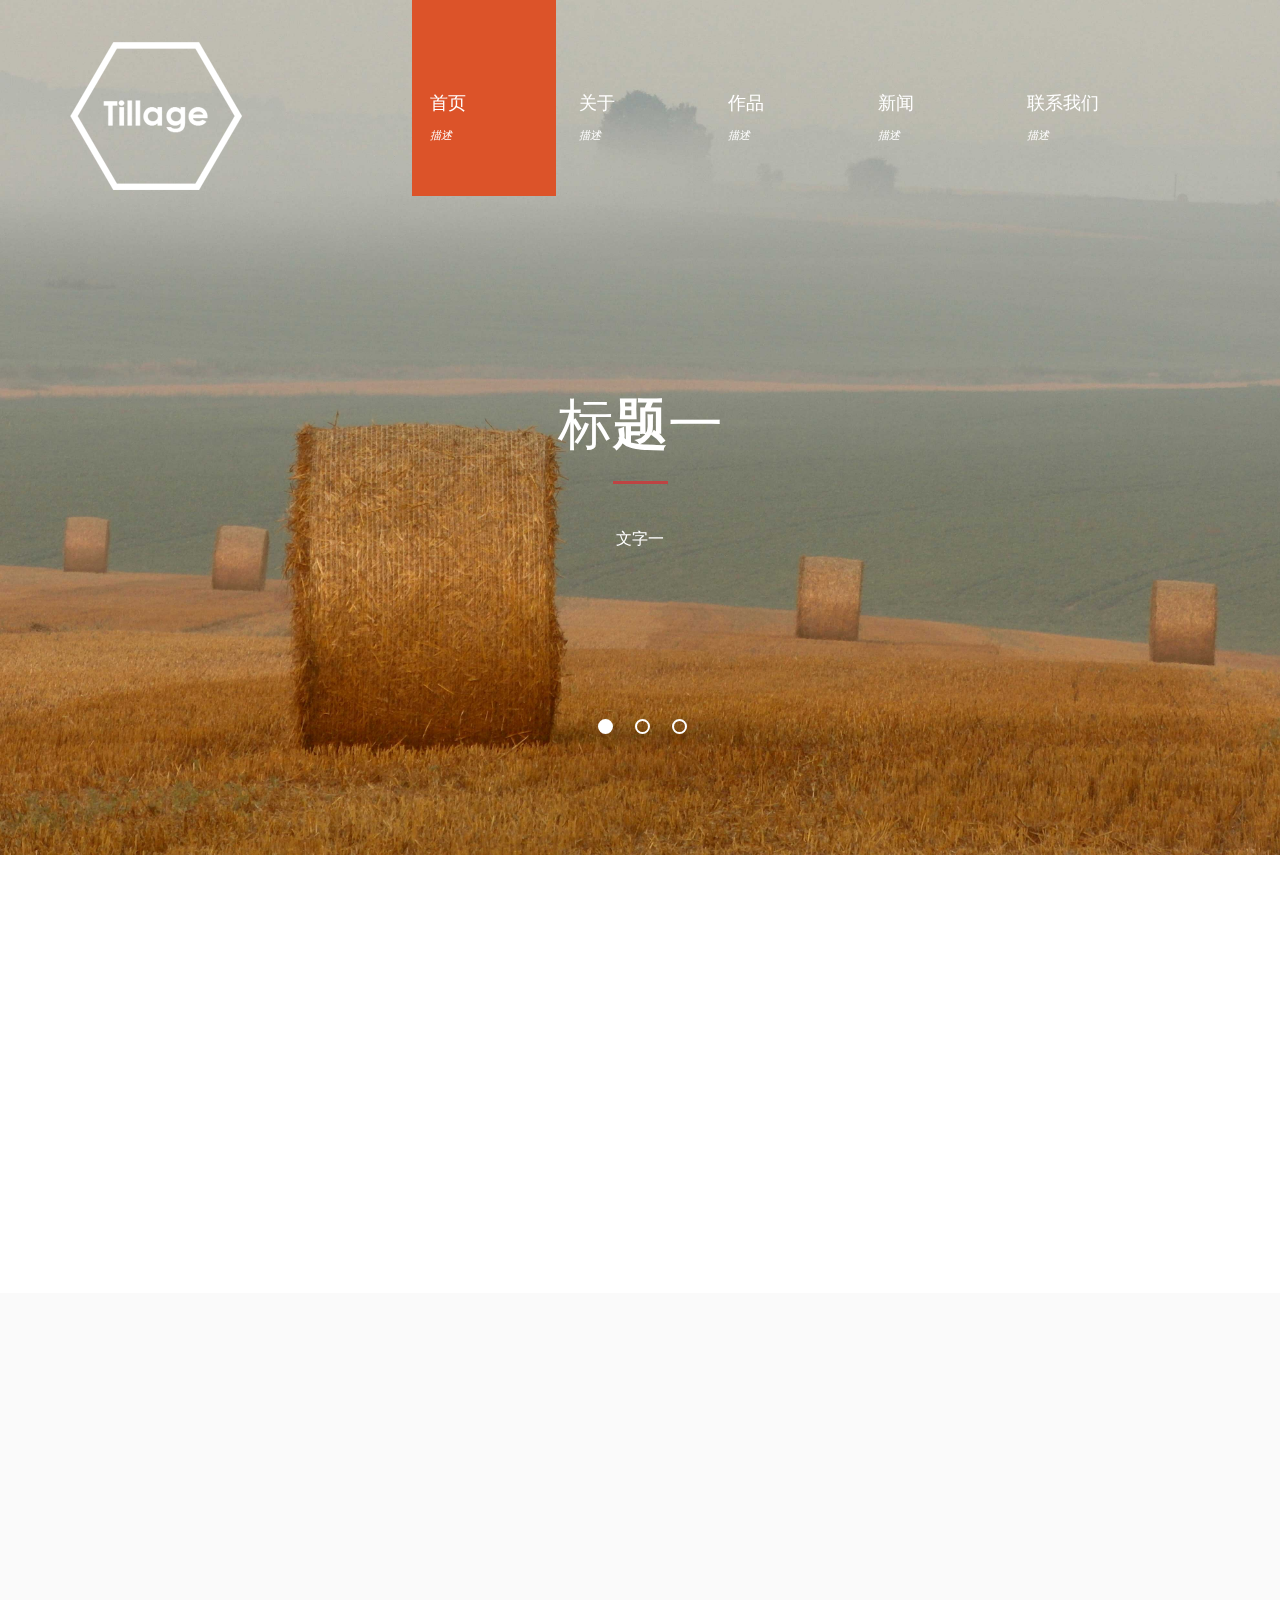
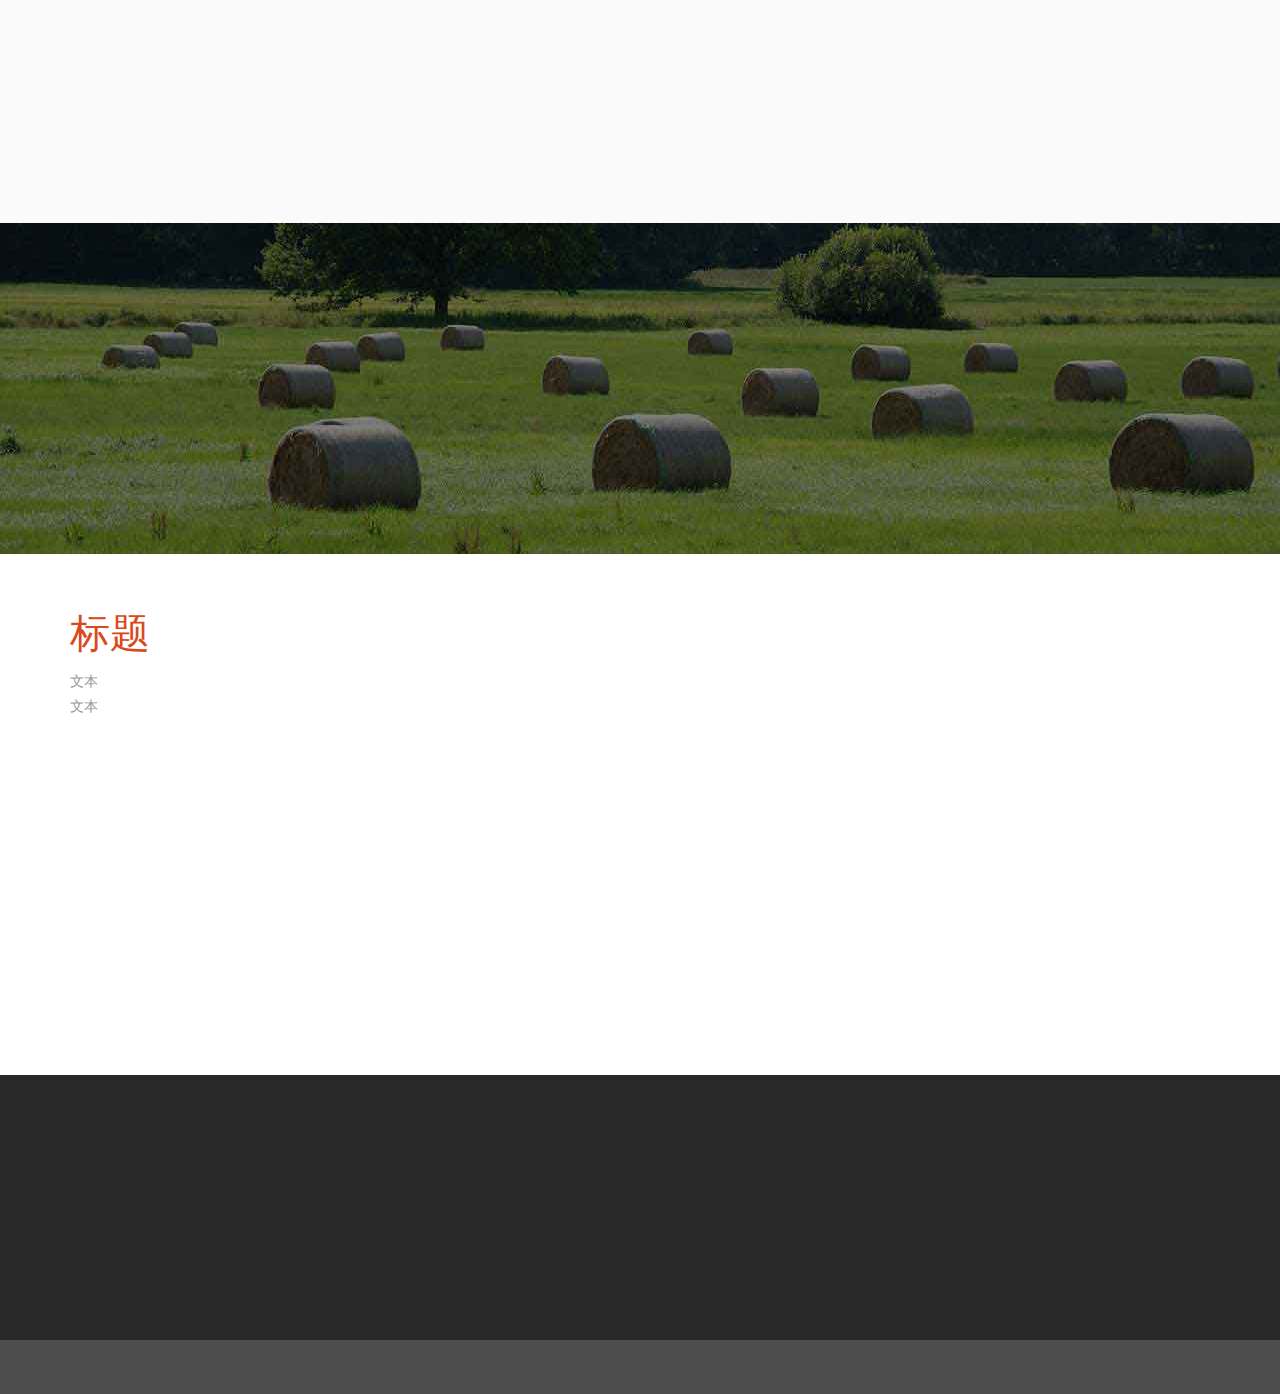
<file: index.html>
<!DOCTYPE html>
<html>
<head>
    <title>Home</title>
    <meta name="viewport" content="width=device-width, initial-scale=1">
    <meta http-equiv="Content-Type" content="text/html; charset=utf-8"/>
    <meta name="keywords" content="Tillage Responsive web template, Bootstrap Web Templates, Flat Web Templates, Andriod Compatible web template,
Smartphone Compatible web template, free webdesigns for Nokia, Samsung, LG, SonyErricsson, Motorola web design"/>
    <script type="application/x-javascript"> addEventListener("load", function () {
        setTimeout(hideURLbar, 0);
    }, false);
    function hideURLbar() {
        window.scrollTo(0, 1);
    } </script>
    <!-- bootstarp-css -->
    <link href="css/bootstrap.css" rel="stylesheet" type="text/css" media="all"/>
    <!--// bootstarp-css -->
    <!-- css -->
    <link rel="stylesheet" href="css/style.css" type="text/css" media="all"/>
    <!--// css -->
    <script src="js/jquery-1.11.1.min.js"></script>
    <!--fonts-->
    <link href='http://fonts.useso.com/css?family=Open+Sans:300italic,400italic,600italic,700italic,800italic,400,300,800,700,600'
          rel='stylesheet' type='text/css'>
    <!--/fonts-->
    <link href="css/animate.css" rel="stylesheet" type="text/css" media="all">
    <script src="js/wow.min.js"></script>
    <script>
        new WOW().init();
    </script>
</head>
<body>
<!-- banner -->
<div class="banner">
    <!-- container -->
    <div class="container">
        <div class="header">
            <div class="head-logo">
                <a href="index.html"><img src="images/logo1.png" alt=""/></a>
            </div>
            <div class="top-nav">
                <span class="menu"><img src="images/menu.png" alt=""></span>
                <ul class="nav1">
                    <li class="hvr-sweep-to-bottom active"><a href="index.html">首页<i>描述</i></a></li>
                    <li class="hvr-sweep-to-bottom"><a href="about.html">关于<i>描述</i></a></li>
                    <li class="hvr-sweep-to-bottom"><a href="products.html">作品<i>描述</i></a></li>
                    <li class="hvr-sweep-to-bottom"><a href="404.html">新闻<i>描述</i></a></li>
                    <li class="hvr-sweep-to-bottom"><a href="mail.html">联系我们<i>描述</i></a></li>
                    <div class="clearfix"></div>
                </ul>
                <!-- script-for-menu -->
                <script>
                    $("span.menu").click(function () {
                        $("ul.nav1").slideToggle(300, function () {
                            // Animation complete.
                        });
                    });
                </script>
                <!-- /script-for-menu -->
            </div>
            <div class="clearfix"></div>
        </div>
    </div>
    <!-- //container -->
    <div class="container">
        <script src="js/responsiveslides.min.js"></script>
        <script>
            // You can also use "$(window).load(function() {"
            $(function () {
                // Slideshow 4
                $("#slider3").responsiveSlides({
                    auto: true,
                    pager: true,
                    nav: false,
                    speed: 500,
                    namespace: "callbacks",
                    before: function () {
                        $('.events').append("<li>before event fired.</li>");
                    },
                    after: function () {
                        $('.events').append("<li>after event fired.</li>");
                    }
                });

            });
        </script>
        <div id="top" class="callbacks_container">
            <ul class="rslides" id="slider3">
                <li>
                    <div class="banner-info">
                        <h2>标<span>题</span>一</h2>
                        <div class="line"></div>
                        <p>文字一</p>
                    </div>
                </li>
                <li>
                    <div class="banner-info">
                        <h2>标<span>题</span>二</h2>
                        <div class="line"></div>
                        <p>文字二</p>
                    </div>
                </li>
                <li>
                    <div class="banner-info">
                        <h2>标<span>题</span>三</h2>
                        <div class="line"></div>
                        <p>文字三</p>
                    </div>
                </li>
            </ul>
        </div>
    </div>
</div>
<!-- //banner -->
<!-- banner-bottom -->
<div class="banner-bottom">
    <!-- container -->
    <div class="container">
        <div class="banner-bottom-grids">
            <div class="col-md-7 banner-bottom-grid-text">
                <div class="jumbotron banner-bottom-left wow fadeInLeft animated" data-wow-delay="0.5s"
                     style="visibility: visible; -webkit-animation-delay: 0.5s;	">
                    <h3>标题</h3>
                    <h5>描述 <span>描述</span></h5>
                    <p>文本</p>
                    <div class="see-button">
                        <a class="btn btn-primary btn-lg see-button hvr-shutter-out-horizontal" href="#" role="button">继续浏览</a>
                    </div>
                </div>
            </div>
            <div class="col-md-5 banner-bottom-right wow fadeInRight animated" data-wow-delay="0.5s"
                 style="visibility: visible; -webkit-animation-delay: 0.5s;">
                <img src="images/2.jpg" alt=""/>
            </div>
            <div class="clearfix"></div>
        </div>
    </div>
    <!-- //container -->
</div>
<!-- //banner-bottom -->
<!-- specialty -->
<div class="specialty">
    <!-- container -->
    <div class="container">
        <div class="col-md-5 specialty-info wow fadeInLeft animated" data-wow-delay="0.5s"
             style="visibility: visible; -webkit-animation-delay: 0.5s;">
            <h3>标题</h3>
            <h5>描述 </h5>
            <p>文本
                <span>文本</span>
            </p>
            <div class="see-button">
                <a class="btn btn-primary btn-lg see-button hvr-shutter-out-horizontal specialty-button" href="#"
                   role="button">继续浏览</a>
            </div>
        </div>
        <div class="col-md-7 specialty-grids">
            <div class="specialty-grids-top">
                <div class="col-md-6 service-box wow bounceIn animated" data-wow-delay="0.4s"
                     style="visibility: visible; -webkit-animation-delay: 0.4s;">
                    <figure class="icon">
                        <img src="images/1.png" alt=""/>
                    </figure>
                    <h5>标题</h5>
                    <p>文本</p>
                </div>
                <div class="col-md-6 service-box wow bounceIn animated" data-wow-delay="0.4s"
                     style="visibility: visible; -webkit-animation-delay: 0.4s;">
                    <figure class="icon">
                        <img src="images/2.png" alt=""/>
                    </figure>
                    <h5>标题</h5>
                    <p>文本</p>
                </div>
                <div class="clearfix"></div>
            </div>
            <div class="specialty-grids-top">
                <div class="col-md-6 service-box wow bounceIn animated" data-wow-delay="0.4s"
                     style="visibility: visible; -webkit-animation-delay: 0.4s;">
                    <figure class="icon">
                        <img src="images/3.png" alt=""/>
                    </figure>
                    <h5>标题</h5>
                    <p>文本</p>
                </div>
                <div class="col-md-6 service-box wow bounceIn animated" data-wow-delay="0.4s"
                     style="visibility: visible; -webkit-animation-delay: 0.4s;">
                    <figure class="icon">
                        <img src="images/4.png" alt=""/>
                    </figure>
                    <h5>标题</h5>
                    <p>文本</p>
                </div>
                <div class="clearfix"></div>
            </div>
        </div>
        <div class="clearfix"></div>
    </div>
    <!-- //container -->
</div>
<!-- //specialty -->
<!-- testimonials -->
<div class="testimonials">
    <div class="container">
        <div class="testimonial-nfo wow bounceIn animated" data-wow-delay="0.4s"
             style="visibility: visible; -webkit-animation-delay: 0.4s;">
            <h3>标题</h3>
            <h5>描述 <span>描述</span></h5>
        </div>
        <div class="testimonial-grids wow bounceIn animated" data-wow-delay="0.4s"
             style="visibility: visible; -webkit-animation-delay: 0.4s;">
            <div class="testimonial-grid">
                <p><span>"</span>文本<span> "</span></p>
            </div>
        </div>
    </div>
</div>
<!-- //testimonials -->
<!-- news -->
<div class="news">
    <div class="container">
        <div class="news-text">
            <h3>标题</h3>
            <h5>文本<span>文本</span></h5>
        </div>
        <div class="news-grids">
            <div class="col-md-3 news-grid wow bounceIn animated" data-wow-delay="0.4s"
                 style="visibility: visible; -webkit-animation-delay: 0.4s;">
                <h4>标题</h4>
                <span>文本</span>
                <img src="images/img1.jpg" alt=""/>
                <div class="news-info">
                    <p>文本</p>
                </div>
            </div>
            <div class="col-md-3 news-grid wow bounceIn animated" data-wow-delay="0.4s"
                 style="visibility: visible; -webkit-animation-delay: 0.4s;">
                <h4>标题</h4>
                <span>文本</span>
                <img src="images/img2.jpg" alt=""/>
                <div class="news-info">
                    <p>文本</p>
                </div>
            </div>
            <div class="col-md-3 news-grid wow bounceIn animated" data-wow-delay="0.4s"
                 style="visibility: visible; -webkit-animation-delay: 0.4s;">
                <h4>标题</h4>
                <span>文本</span>
                <img src="images/img3.jpg" alt=""/>
                <div class="news-info">
                    <p>文本</p>
                </div>
            </div>
            <div class="col-md-3 news-grid wow bounceIn animated" data-wow-delay="0.4s"
                 style="visibility: visible; -webkit-animation-delay: 0.4s;">
                <h4>标题</h4>
                <span>文本</span>
                <img src="images/img4.jpg" alt=""/>
                <div class="news-info">
                    <p>文本</p>
                </div>
            </div>
            <div class="clearfix"></div>
        </div>
    </div>
</div>
<!-- //news -->
<!-- footer -->
<div class="footer">
    <!-- container -->
    <div class="container">
        <div class="col-md-6 footer-left  wow fadeInLeft animated" data-wow-delay="0.4s"
             style="visibility: visible; -webkit-animation-delay: 0.4s;">
            <ul>
                <li><a href="index.html">首页</a></li>
                <li><a href="about.html">关于</a></li>
                <li><a href="products.html">作品</a></li>
                <li><a href="404.html">新闻</a></li>
                <li><a href="mail.html">联系我们</a></li>
            </ul>
            <form>
                <input type="text" placeholder="Email" required="">
                <input type="submit" value="提交">
            </form>
        </div>
        <div class="col-md-3 footer-middle wow bounceIn animated" data-wow-delay="0.4s"
             style="visibility: visible; -webkit-animation-delay: 0.4s;">
            <h3>地址</h3>
            <div class="address">
                <p>文本
                    <span>文本</span>
                </p>
            </div>
            <div class="phone">
                <p>123456</p>
            </div>
        </div>
        <div class="col-md-3 footer-right  wow fadeInRight animated" data-wow-delay="0.4s"
             style="visibility: visible; -webkit-animation-delay: 0.4s;">
            <a href="#"><img src="images/logo.png" alt=""/></a>
            <p>文本</p>
        </div>
        <div class="clearfix"></div>
    </div>
    <!-- //container -->
</div>
<!-- //footer -->
<div class="copyright">
    <!-- container -->
    <div class="container">
        <div class="copyright-left wow fadeInLeft animated" data-wow-delay="0.4s"
             style="visibility: visible; -webkit-animation-delay: 0.4s;">
            <p>Copyright &copy; 2016.Company name All rights reserved.</p>
        </div>
        <!--<div class="copyright-right wow fadeInRight animated" data-wow-delay="0.4s" style="visibility: visible; -webkit-animation-delay: 0.4s;">
            <ul>
                <li><a href="#" class="twitter"> </a></li>
                <li><a href="#" class="twitter facebook"> </a></li>
                <li><a href="#" class="twitter chrome"> </a></li>
                <li><a href="#" class="twitter pinterest"> </a></li>
                <li><a href="#" class="twitter linkedin"> </a></li>
                <li><a href="#" class="twitter dribbble"> </a></li>
            </ul>
        </div>-->
        <div class="clearfix"></div>
    </div>
    <!-- //container -->
</div>
</body>
</html>
</file>
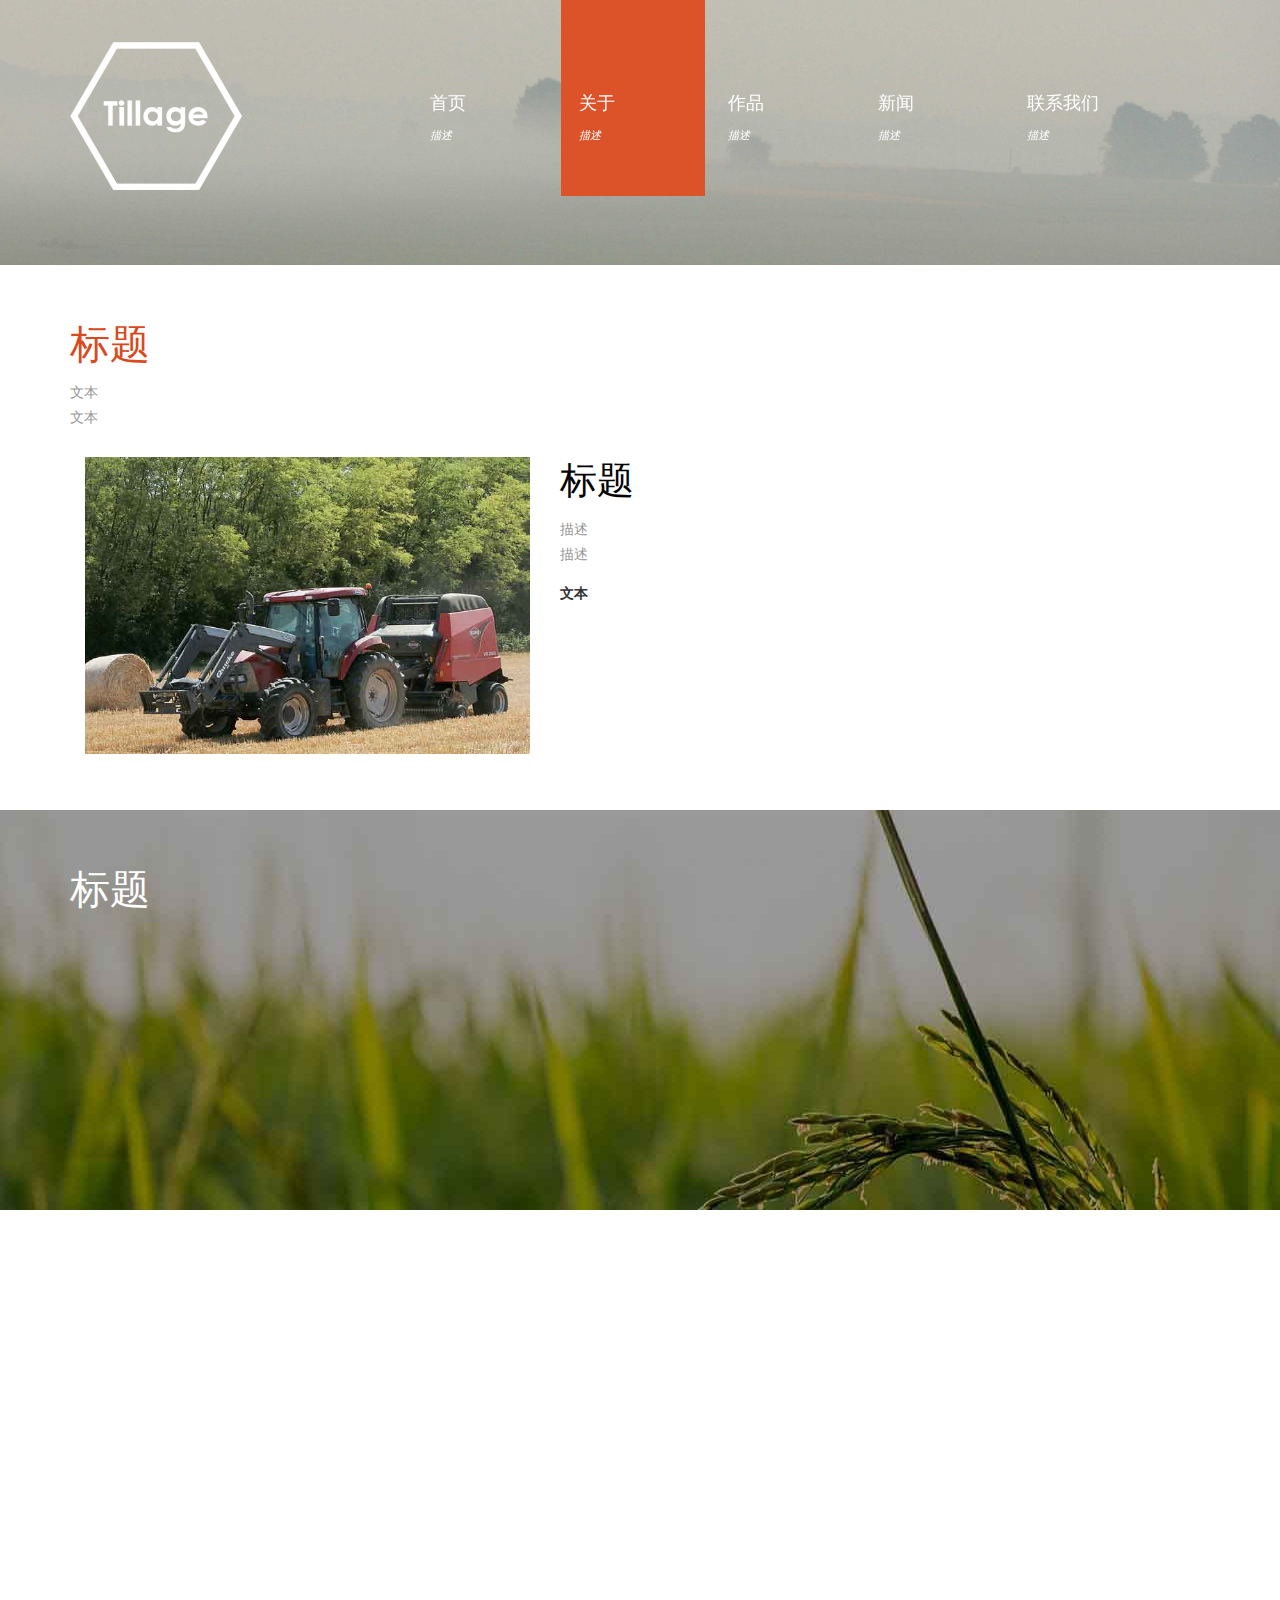
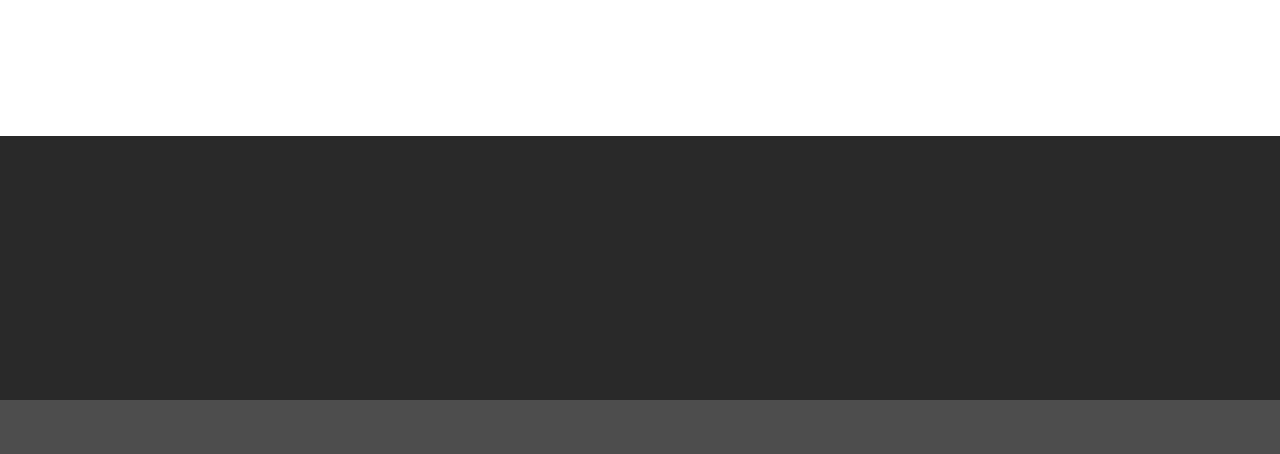
<file: about.html>
<!DOCTYPE html>
<html>
<head>
    <title>关于</title>
    <meta name="viewport" content="width=device-width, initial-scale=1">
    <meta http-equiv="Content-Type" content="text/html; charset=utf-8"/>
    <meta name="keywords" content="Tillage Responsive web template, Bootstrap Web Templates, Flat Web Templates, Andriod Compatible web template,
Smartphone Compatible web template, free webdesigns for Nokia, Samsung, LG, SonyErricsson, Motorola web design"/>
    <script type="application/x-javascript"> addEventListener("load", function () {
        setTimeout(hideURLbar, 0);
    }, false);
    function hideURLbar() {
        window.scrollTo(0, 1);
    } </script>
    <!-- bootstarp-css -->
    <link href="css/bootstrap.css" rel="stylesheet" type="text/css" media="all"/>
    <!--// bootstarp-css -->
    <!-- css -->
    <link rel="stylesheet" href="css/style.css" type="text/css" media="all"/>
    <!--// css -->
    <script src="js/jquery-1.11.1.min.js"></script>
    <!--fonts-->
    <link href='http://fonts.useso.com/css?family=Open+Sans:300italic,400italic,600italic,700italic,800italic,400,300,800,700,600'
          rel='stylesheet' type='text/css'>
    <!--/fonts-->
    <link href="css/animate.css" rel="stylesheet" type="text/css" media="all">
    <script src="js/wow.min.js"></script>
    <script>
        new WOW().init();
    </script>
</head>
<body>
<!-- banner -->
<div class="banner a-banner">
    <!-- container -->
    <div class="container">
        <div class="header">
            <div class="head-logo">
                <a href="index.html"><img src="images/logo1.png" alt=""/></a>
            </div>
            <div class="top-nav">
                <span class="menu"><img src="images/menu.png" alt=""></span>
                <ul class="nav1">
                    <li class="hvr-sweep-to-bottom"><a href="index.html">首页<i>描述</i></a></li>
                    <li class="hvr-sweep-to-bottom active"><a href="about.html">关于<i>描述</i></a></li>
                    <li class="hvr-sweep-to-bottom"><a href="products.html">作品<i>描述</i></a></li>
                    <li class="hvr-sweep-to-bottom"><a href="404.html">新闻<i>描述</i></a></li>
                    <li class="hvr-sweep-to-bottom"><a href="mail.html">联系我们<i>描述</i></a></li>
                    <div class="clearfix"></div>
                </ul>
                <!-- script-for-menu -->
                <script>
                    $("span.menu").click(function () {
                        $("ul.nav1").slideToggle(300, function () {
                            // Animation complete.
                        });
                    });
                </script>
                <!-- /script-for-menu -->
            </div>
            <div class="clearfix"></div>
        </div>
    </div>
    <!-- //container -->
</div>
<!-- //banner -->
<!-- about -->
<div class="about-top">
    <!-- container -->
    <div class="container">
        <div class="about-info wow fadeInLeft animated" data-wow-delay="0.4s"
             style="visibility: visible; -webkit-animation-delay: 0.4s;">
            <h3>标题</h3>
            <h5>文本 <span>文本</span></h5>
        </div>
        <div class="banner-bottom-grids a-banner-bottom-grids">
            <div class="col-md-5 banner-bottom-right wow fadeInRight animated animated" data-wow-delay="0.5s"
                 style="visibility: visible; -webkit-animation-delay: 0.5s;">
                <img src="images/a1.jpg" alt="">
            </div>
            <div class="col-md-7 a-banner-bottom-text">
                <div class="jumbotron banner-bottom-left wow fadeInLeft animated animated" data-wow-delay="0.5s"
                     style="visibility: visible; -webkit-animation-delay: 0.5s;">
                    <h3>标题</h3>
                    <h5>描述<span>描述</span></h5>
                    <p>文本
                    </p>
                </div>
            </div>
            <div class="clearfix"></div>
        </div>
    </div>
    <!-- //container -->
</div>
<!-- //about -->
<!-- about-bottom -->
<div class="about-bottom">
    <!-- container -->
    <div class="container">
        <h3 class="wow fadeInRight animated" style="visibility: visible;">标题</h3>
        <div class="about-bottom-grids">
            <div class="col-md-6 about-bottom-left wow fadeInLeft animated animated" data-wow-delay="0.5s"
                 style="visibility: visible; -webkit-animation-delay: 0.5s;">
                <h4>标题</h4>
                <p>文本
                    <span>文本</span>
                    文本
                </p>
            </div>
            <div class="col-md-6 about-bottom-left about-bottom-right wow fadeInRight animated animated"
                 data-wow-delay="0.5s" style="visibility: visible; -webkit-animation-delay: 0.5s;">
                <h4>标题</h4>
                <p>文本
                    <span>文本</span>
                    文本
                </p>
            </div>
            <div class="clearfix"></div>
        </div>
    </div>
    <!-- //container -->
</div>
<!-- //about-bottom -->
<!-- team -->
<div class="team">
    <!-- container -->
    <div class="container">
        <div class="team-info">
            <h3 class="wow bounceIn animated" data-wow-delay="0.4s"
                style="visibility: visible; -webkit-animation-delay: 0.4s;">标题</h3>
            <div class="team-grids">
                <div class="col-md-3 team-grid wow bounceIn animated" data-wow-delay="0.4s"
                     style="visibility: visible; -webkit-animation-delay: 0.4s;">
                    <img src="images/b7.jpg" alt="">
                    <h6>名字</h6>
                    <p>描述</p>
                </div>
                <div class="col-md-3 team-grid wow bounceIn animated" data-wow-delay="0.4s"
                     style="visibility: visible; -webkit-animation-delay: 0.4s;">
                    <img src="images/b10.jpg" alt="">
                    <h6>名字</h6>
                    <p>描述</p>
                </div>
                <div class="col-md-3 team-grid wow bounceIn animated" data-wow-delay="0.4s"
                     style="visibility: visible; -webkit-animation-delay: 0.4s;">
                    <img src="images/b8.jpg" alt="">
                    <h6>名字</h6>
                    <p>描述</p>
                </div>
                <div class="col-md-3 team-grid wow bounceIn animated" data-wow-delay="0.4s"
                     style="visibility: visible; -webkit-animation-delay: 0.4s;">
                    <img src="images/b9.jpg" alt="">
                    <h6>名字</h6>
                    <p>描述</p>
                </div>
                <div class="clearfix"></div>
            </div>
        </div>
    </div>
    <!-- //container -->
</div>
<!-- //team -->
<!-- footer -->
<div class="footer">
    <!-- container -->
    <div class="container">
        <div class="col-md-6 footer-left  wow fadeInLeft animated" data-wow-delay="0.4s"
             style="visibility: visible; -webkit-animation-delay: 0.4s;">
            <ul>
                <li><a href="index.html">首页</a></li>
                <li><a href="about.html">关于</a></li>
                <li><a href="products.html">作品</a></li>
                <li><a href="404.html">新闻</a></li>
                <li><a href="mail.html">联系我们</a></li>
            </ul>
            <form>
                <input type="text" placeholder="Email" required="">
                <input type="submit" value="提交">
            </form>
        </div>
        <div class="col-md-3 footer-middle wow bounceIn animated" data-wow-delay="0.4s"
             style="visibility: visible; -webkit-animation-delay: 0.4s;">
            <h3>地址</h3>
            <div class="address">
                <p>文本
                    <span>文本</span>
                </p>
            </div>
            <div class="phone">
                <p>123456</p>
            </div>
        </div>
        <div class="col-md-3 footer-right  wow fadeInRight animated" data-wow-delay="0.4s"
             style="visibility: visible; -webkit-animation-delay: 0.4s;">
            <a href="#"><img src="images/logo.png" alt=""/></a>
            <p>文本</p>
        </div>
        <div class="clearfix"></div>
    </div>
    <!-- //container -->
</div>
<!-- //footer -->
<div class="copyright">
    <!-- container -->
    <div class="container">
        <div class="copyright-left wow fadeInLeft animated" data-wow-delay="0.4s"
             style="visibility: visible; -webkit-animation-delay: 0.4s;">
            <p>Copyright &copy; 2016.Company name All rights reserved.</p>
        </div>
        <!--<div class="copyright-right wow fadeInRight animated" data-wow-delay="0.4s" style="visibility: visible; -webkit-animation-delay: 0.4s;">
            <ul>
                <li><a href="#" class="twitter"> </a></li>
                <li><a href="#" class="twitter facebook"> </a></li>
                <li><a href="#" class="twitter chrome"> </a></li>
                <li><a href="#" class="twitter pinterest"> </a></li>
                <li><a href="#" class="twitter linkedin"> </a></li>
                <li><a href="#" class="twitter dribbble"> </a></li>
            </ul>
        </div>-->
        <div class="clearfix"></div>
    </div>
    <!-- //container -->
</div>
</body>
</html>
</file>
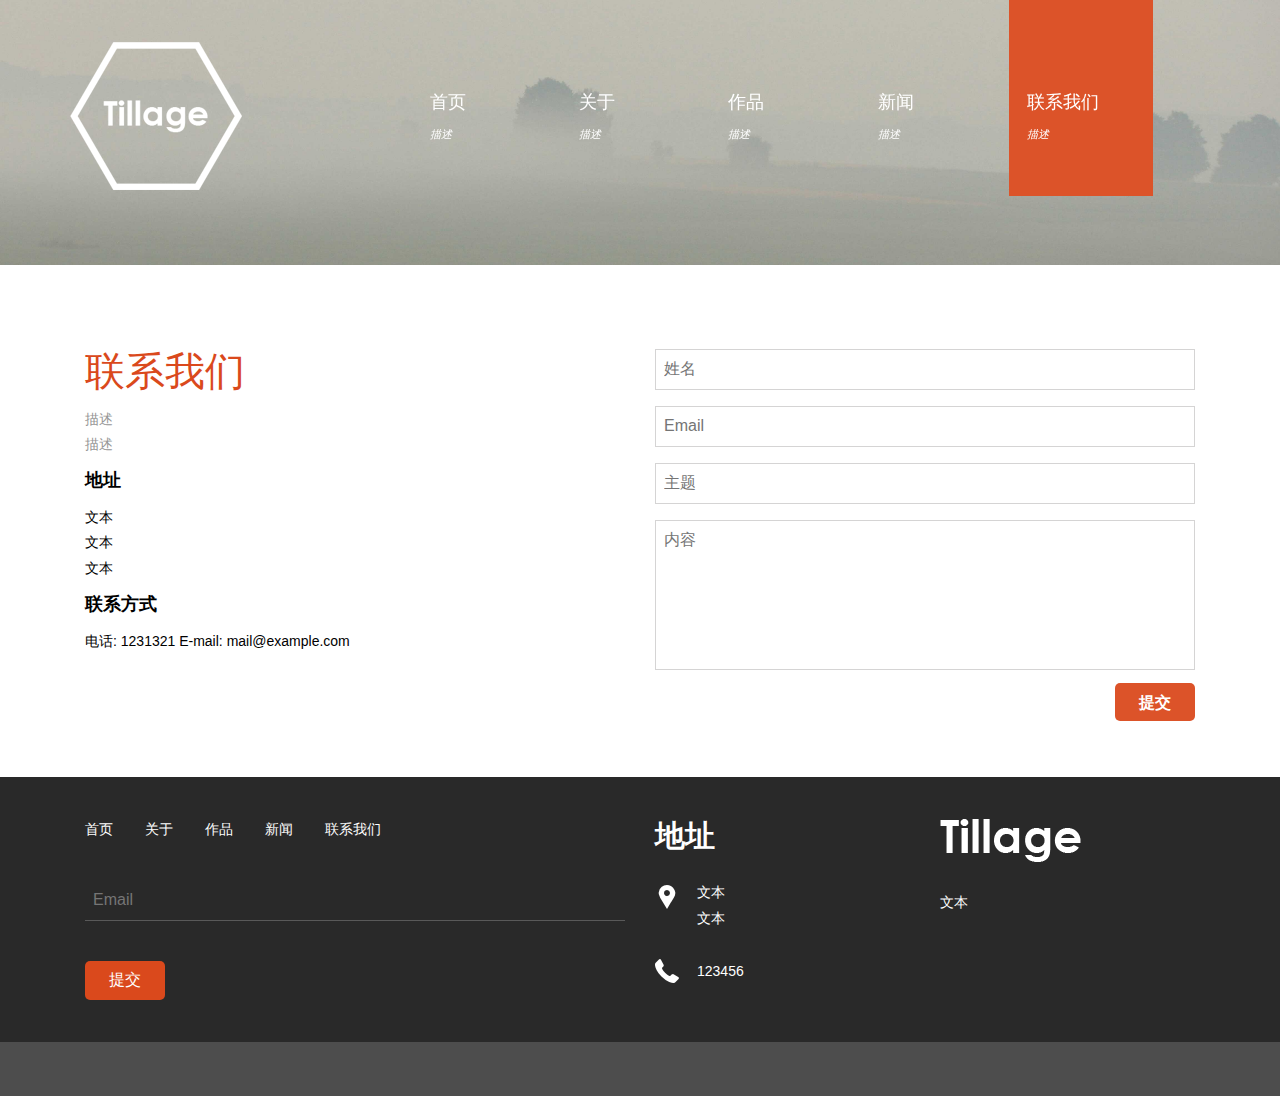
<file: mail.html>
<!DOCTYPE html>
<html>
<head>
    <title>联系我们</title>
    <meta name="viewport" content="width=device-width, initial-scale=1">
    <meta http-equiv="Content-Type" content="text/html; charset=utf-8"/>
    <meta name="keywords" content="Tillage Responsive web template, Bootstrap Web Templates, Flat Web Templates, Andriod Compatible web template,
Smartphone Compatible web template, free webdesigns for Nokia, Samsung, LG, SonyErricsson, Motorola web design"/>
    <script type="application/x-javascript"> addEventListener("load", function () {
        setTimeout(hideURLbar, 0);
    }, false);
    function hideURLbar() {
        window.scrollTo(0, 1);
    } </script>
    <!-- css -->
    <link rel="stylesheet" href="css/style.css" type="text/css" media="all"/>
    <!--// css -->
    <!-- bootstarp-css -->
    <link href="css/bootstrap.css" rel="stylesheet" type="text/css" media="all"/>
    <!--// bootstarp-css -->
    <script src="js/jquery-1.11.1.min.js"></script>
    <!--fonts-->
    <link href='http://fonts.useso.com/css?family=Open+Sans:300italic,400italic,600italic,700italic,800italic,400,300,800,700,600'
          rel='stylesheet' type='text/css'>
    <!--/fonts-->
    <link href="css/animate.css" rel="stylesheet" type="text/css" media="all">
    <script src="js/wow.min.js"></script>
    <script>
        new WOW().init();
    </script>
</head>
<body>
<!-- banner -->
<div class="banner a-banner">
    <!-- container -->
    <div class="container">
        <div class="header">
            <div class="head-logo">
                <a href="index.html"><img src="images/logo1.png" alt=""/></a>
            </div>
            <div class="top-nav">
                <span class="menu"><img src="images/menu.png" alt=""></span>
                <ul class="nav1">
                    <li class="hvr-sweep-to-bottom"><a href="index.html">首页<i>描述</i></a></li>
                    <li class="hvr-sweep-to-bottom"><a href="about.html">关于<i>描述</i></a></li>
                    <li class="hvr-sweep-to-bottom"><a href="products.html">作品<i>描述</i></a></li>
                    <li class="hvr-sweep-to-bottom"><a href="404.html">新闻<i>描述</i></a></li>
                    <li class="hvr-sweep-to-bottom active"><a href="mail.html">联系我们<i>描述</i></a></li>
                    <div class="clearfix"></div>
                </ul>
                <!-- script-for-menu -->
                <script>
                    $("span.menu").click(function () {
                        $("ul.nav1").slideToggle(300, function () {
                            // Animation complete.
                        });
                    });
                </script>
                <!-- /script-for-menu -->
            </div>
            <div class="clearfix"></div>
        </div>
    </div>
    <!-- //container -->
</div>
<!-- //banner -->
<!-- mail -->
<div class="mail">
    <!-- container -->
    <div class="container">
        <div class="mail-grids">
            <div class="col-md-6 mail-grid-left wow fadeInLeft animated" data-wow-delay="0.4s"
                 style="visibility: visible; -webkit-animation-delay: 0.4s;">
                <h3>联系我们</h3>
                <h5>描述<span>描述</span></h5>
                <h4>地址</h4>
                <p>文本
                    <span>文本</span>
                    文本
                </p>
                <h4>联系方式</h4>
                <p>电话: 1231321
                    E-mail: <a href="mailto:info@example.com">mail@example.com</a>
                </p>
            </div>
            <div class="col-md-6 contact-form wow fadeInRight animated" data-wow-delay="0.4s"
                 style="visibility: visible; -webkit-animation-delay: 0.4s;">
                <form>
                    <input type="text" placeholder="姓名" required="">
                    <input type="text" placeholder="Email" required="">
                    <input type="text" placeholder="主题" required="">
                    <textarea placeholder="内容" required=""></textarea>
                    <input type="submit" value="提交">
                </form>
            </div>
            <div class="clearfix"></div>
        </div>
    </div>
    <!-- //container -->
</div>
<!-- //mail -->
<!-- footer -->
<div class="footer">
    <!-- container -->
    <div class="container">
        <div class="col-md-6 footer-left  wow fadeInLeft animated" data-wow-delay="0.4s"
             style="visibility: visible; -webkit-animation-delay: 0.4s;">
            <ul>
                <li><a href="index.html">首页</a></li>
                <li><a href="about.html">关于</a></li>
                <li><a href="products.html">作品</a></li>
                <li><a href="404.html">新闻</a></li>
                <li><a href="mail.html">联系我们</a></li>
            </ul>
            <form>
                <input type="text" placeholder="Email" required="">
                <input type="submit" value="提交">
            </form>
        </div>
        <div class="col-md-3 footer-middle wow bounceIn animated" data-wow-delay="0.4s"
             style="visibility: visible; -webkit-animation-delay: 0.4s;">
            <h3>地址</h3>
            <div class="address">
                <p>文本
                    <span>文本</span>
                </p>
            </div>
            <div class="phone">
                <p>123456</p>
            </div>
        </div>
        <div class="col-md-3 footer-right  wow fadeInRight animated" data-wow-delay="0.4s"
             style="visibility: visible; -webkit-animation-delay: 0.4s;">
            <a href="#"><img src="images/logo.png" alt=""/></a>
            <p>文本</p>
        </div>
        <div class="clearfix"></div>
    </div>
    <!-- //container -->
</div>
<!-- //footer -->
<div class="copyright">
    <!-- container -->
    <div class="container">
        <div class="copyright-left wow fadeInLeft animated" data-wow-delay="0.4s"
             style="visibility: visible; -webkit-animation-delay: 0.4s;">
            <p>Copyright &copy; 2016.Company name All rights reserved.</p>
        </div>
        <!--<div class="copyright-right wow fadeInRight animated" data-wow-delay="0.4s" style="visibility: visible; -webkit-animation-delay: 0.4s;">
            <ul>
                <li><a href="#" class="twitter"> </a></li>
                <li><a href="#" class="twitter facebook"> </a></li>
                <li><a href="#" class="twitter chrome"> </a></li>
                <li><a href="#" class="twitter pinterest"> </a></li>
                <li><a href="#" class="twitter linkedin"> </a></li>
                <li><a href="#" class="twitter dribbble"> </a></li>
            </ul>
        </div>-->
        <div class="clearfix"></div>
    </div>
    <!-- //container -->
</div>
</body>
</html>
</file>
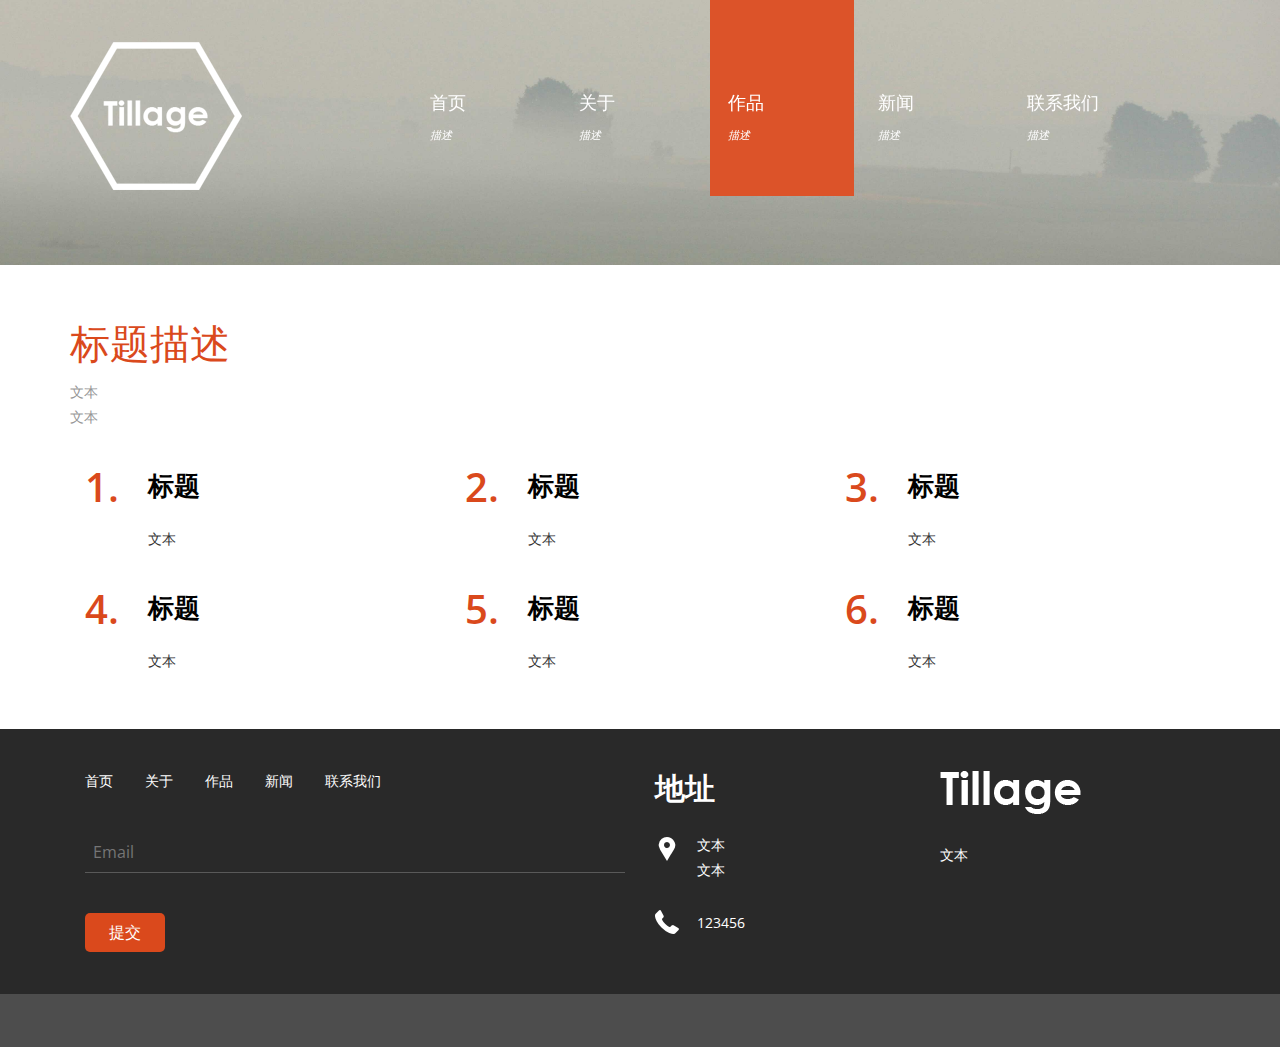
<file: products.html>
<!DOCTYPE html>
<html>
<head>
    <title>作品</title>
    <meta name="viewport" content="width=device-width, initial-scale=1">
    <meta http-equiv="Content-Type" content="text/html; charset=utf-8"/>
    <meta name="keywords" content="Tillage Responsive web template, Bootstrap Web Templates, Flat Web Templates, Andriod Compatible web template,
Smartphone Compatible web template, free webdesigns for Nokia, Samsung, LG, SonyErricsson, Motorola web design"/>
    <script type="application/x-javascript"> addEventListener("load", function () {
        setTimeout(hideURLbar, 0);
    }, false);
    function hideURLbar() {
        window.scrollTo(0, 1);
    } </script>
    <!-- bootstarp-css -->
    <link href="css/bootstrap.css" rel="stylesheet" type="text/css" media="all"/>
    <!--// bootstarp-css -->
    <!-- css -->
    <link rel="stylesheet" href="css/style.css" type="text/css" media="all"/>
    <!--// css -->
    <script src="js/jquery-1.11.1.min.js"></script>
    <!--fonts-->
    <link href='http://fonts.useso.com/css?family=Open+Sans:300italic,400italic,600italic,700italic,800italic,400,300,800,700,600'
          rel='stylesheet' type='text/css'>
    <!--/fonts-->
    <link href="css/animate.css" rel="stylesheet" type="text/css" media="all">
    <script src="js/wow.min.js"></script>
    <script>
        new WOW().init();
    </script>
    <!-- pop-up -->
    <link rel="stylesheet" href="css/touchTouch.css" type="text/css" media="all"/>
    <script type="text/javascript" src="js/jquery.fancybox.js"></script>
    <script type="text/javascript">
        $(document).ready(function () {
            /*
             *  Simple image gallery. Uses default settings
             */

            $('.fancybox').fancybox();

        });
    </script>
    <!-- pop-up -->
</head>
<body>
<!-- banner -->
<div class="banner a-banner">
    <!-- container -->
    <div class="container">
        <div class="header">
            <div class="head-logo">
                <a href="index.html"><img src="images/logo1.png" alt=""/></a>
            </div>
            <div class="top-nav">
                <span class="menu"><img src="images/menu.png" alt=""></span>
                <ul class="nav1">
                    <li class="hvr-sweep-to-bottom"><a href="index.html">首页<i>描述</i></a></li>
                    <li class="hvr-sweep-to-bottom"><a href="about.html">关于<i>描述</i></a></li>
                    <li class="hvr-sweep-to-bottom active"><a href="products.html">作品<i>描述</i></a></li>
                    <li class="hvr-sweep-to-bottom"><a href="404.html">新闻<i>描述</i></a></li>
                    <li class="hvr-sweep-to-bottom"><a href="mail.html">联系我们<i>描述</i></a></li>
                    <div class="clearfix"></div>
                </ul>
                <!-- script-for-menu -->
                <script>
                    $("span.menu").click(function () {
                        $("ul.nav1").slideToggle(300, function () {
                            // Animation complete.
                        });
                    });
                </script>
                <!-- /script-for-menu -->
            </div>
            <div class="clearfix"></div>
        </div>
    </div>
    <!-- //container -->
</div>
<!-- //banner -->
<!-- products-top -->
<div class="products-top">
    <!-- container -->
    <div class="container">
        <h3 class="wow fadeInRight animated" data-wow-delay="0.4s"
            style="visibility: visible; -webkit-animation-delay: 0.4s;">标题描述</h3>
        <h5 class="wow fadeInRight animated" data-wow-delay="0.4s"
            style="visibility: visible; -webkit-animation-delay: 0.4s;">文本 <span>文本</span></h5>
        <div class="products-top-grids wow fadeInLeft animated" data-wow-delay="0.4s"
             style="visibility: visible; -webkit-animation-delay: 0.4s;">
            <div class="col-md-4 products-grid">
                <div class="products-number">
                    <p>1.</p>
                </div>
                <div class="products-text">
                    <h4>标题 </h4>
                    <p>文本</p>
                </div>
                <div class="clearfix"></div>
            </div>
            <div class="col-md-4 products-grid">
                <div class="products-number">
                    <p>2.</p>
                </div>
                <div class="products-text">
                    <h4>标题 </h4>
                    <p>文本</p>
                </div>
                <div class="clearfix"></div>
            </div>
            <div class="col-md-4 products-grid">
                <div class="products-number">
                    <p>3.</p>
                </div>
                <div class="products-text">
                    <h4>标题 </h4>
                    <p>文本</p>
                </div>
                <div class="clearfix"></div>
            </div>
            <div class="clearfix"></div>
        </div>
        <div class="products-top-grids wow fadeInRight animated" data-wow-delay="0.4s"
             style="visibility: visible; -webkit-animation-delay: 0.4s;">
            <div class="col-md-4 products-grid">
                <div class="products-number">
                    <p>4.</p>
                </div>
                <div class="products-text">
                    <h4>标题 </h4>
                    <p>文本</p>
                </div>
                <div class="clearfix"></div>
            </div>
            <div class="col-md-4 products-grid">
                <div class="products-number">
                    <p>5.</p>
                </div>
                <div class="products-text">
                    <h4>标题 </h4>
                    <p>文本</p>
                </div>
                <div class="clearfix"></div>
            </div>
            <div class="col-md-4 products-grid">
                <div class="products-number">
                    <p>6.</p>
                </div>
                <div class="products-text">
                    <h4>标题 </h4>
                    <p>文本</p>
                </div>
                <div class="clearfix"></div>
            </div>
            <div class="clearfix"></div>
        </div>
    </div>
    <!-- container -->
</div>
<!-- //products-top -->
<!-- products-bottom --><!--
	<div class="products-bottom">
		&lt;!&ndash; container &ndash;&gt;
		<div class="container">
			<h3 class="wow fadeInRight animated" data-wow-delay="0.4s" style="visibility: visible; -webkit-animation-delay: 0.4s;">Recent Products</h3>
			<div class="products-bottom-grids">
				<div class="gallery-grids">
					<div class="gallery-grid wow bounceIn animated" data-wow-delay="0.4s" style="visibility: visible; -webkit-animation-delay: 0.4s;">
						 <a class="fancybox" href="images/6-.jpg" data-fancybox-group="gallery"><img src="images/6.jpg" class="img-style row6" alt=""><span> </span></a>					
					</div>
					<div class="gallery-grid1 wow bounceIn animated" data-wow-delay="0.4s" style="visibility: visible; -webkit-animation-delay: 0.4s;">
						<a class="fancybox" href="images/8-.jpg" data-fancybox-group="gallery"><img src="images/8.jpg" class="img-style row6" alt=""><span> </span></a>
					</div>
					<div class="gallery-grid wow bounceIn animated" data-wow-delay="0.4s" style="visibility: visible; -webkit-animation-delay: 0.4s;">
						<a class="fancybox" href="images/5-.jpg" data-fancybox-group="gallery"><img src="images/5.jpg" class="img-style row6" alt=""><span> </span></a>
					</div>
					<div class="gallery-grid1 wow bounceIn animated" data-wow-delay="0.4s" style="visibility: visible; -webkit-animation-delay: 0.4s;">
						<a class="fancybox" href="images/9-.jpg" data-fancybox-group="gallery"><img src="images/9.jpg" class="img-style row6" alt=""><span> </span></a>
					</div>
					<div class="gallery-grid wow bounceIn animated" data-wow-delay="0.4s" style="visibility: visible; -webkit-animation-delay: 0.4s;">
						<a class="fancybox" href="images/10-.jpg" data-fancybox-group="gallery"><img src="images/10.jpg" class="img-style row6" alt=""><span> </span></a>
					</div>
					<div class="clearfix"> </div>
				</div>
				<div class="gallery-grids">
					<div class="gallery-grid wow bounceIn animated" data-wow-delay="0.4s" style="visibility: visible; -webkit-animation-delay: 0.4s;">
						 <a class="fancybox" href="images/6-.jpg" data-fancybox-group="gallery"><img src="images/6.jpg" class="img-style row6" alt=""><span> </span></a>					
					</div>
					<div class="gallery-grid wow bounceIn animated" data-wow-delay="0.4s" style="visibility: visible; -webkit-animation-delay: 0.4s;">
						<a class="fancybox" href="images/5-.jpg" data-fancybox-group="gallery"><img src="images/5.jpg" class="img-style row6" alt=""><span> </span></a>
					</div>
					<div class="gallery-grid1 wow bounceIn animated" data-wow-delay="0.4s" style="visibility: visible; -webkit-animation-delay: 0.4s;">
						<a class="fancybox" href="images/8-.jpg" data-fancybox-group="gallery"><img src="images/8.jpg" class="img-style row6" alt=""><span> </span></a>
					</div>
					<div class="gallery-grid wow bounceIn animated" data-wow-delay="0.4s" style="visibility: visible; -webkit-animation-delay: 0.4s;">
						<a class="fancybox" href="images/10-.jpg" data-fancybox-group="gallery"><img src="images/10.jpg" class="img-style row6" alt=""><span> </span></a>
					</div>
					<div class="gallery-grid1 wow bounceIn animated" data-wow-delay="0.4s" style="visibility: visible; -webkit-animation-delay: 0.4s;">
						<a class="fancybox" href="images/9-.jpg" data-fancybox-group="gallery"><img src="images/9.jpg" class="img-style row6" alt=""><span> </span></a>
					</div>
					<div class="clearfix"> </div>
				</div>
			</div>
		</div>
		&lt;!&ndash; //container &ndash;&gt;
	</div>
	--><!-- products-bottom -->
<!-- footer -->
<div class="footer">
    <!-- container -->
    <div class="container">
        <div class="col-md-6 footer-left  wow fadeInLeft animated" data-wow-delay="0.4s"
             style="visibility: visible; -webkit-animation-delay: 0.4s;">
            <ul>
                <li><a href="index.html">首页</a></li>
                <li><a href="about.html">关于</a></li>
                <li><a href="products.html">作品</a></li>
                <li><a href="404.html">新闻</a></li>
                <li><a href="mail.html">联系我们</a></li>
            </ul>
            <form>
                <input type="text" placeholder="Email" required="">
                <input type="submit" value="提交">
            </form>
        </div>
        <div class="col-md-3 footer-middle wow bounceIn animated" data-wow-delay="0.4s"
             style="visibility: visible; -webkit-animation-delay: 0.4s;">
            <h3>地址</h3>
            <div class="address">
                <p>文本
                    <span>文本</span>
                </p>
            </div>
            <div class="phone">
                <p>123456</p>
            </div>
        </div>
        <div class="col-md-3 footer-right  wow fadeInRight animated" data-wow-delay="0.4s"
             style="visibility: visible; -webkit-animation-delay: 0.4s;">
            <a href="#"><img src="images/logo.png" alt=""/></a>
            <p>文本</p>
        </div>
        <div class="clearfix"></div>
    </div>
    <!-- //container -->
</div>
<!-- //footer -->
<div class="copyright">
    <!-- container -->
    <div class="container">
        <div class="copyright-left wow fadeInLeft animated" data-wow-delay="0.4s"
             style="visibility: visible; -webkit-animation-delay: 0.4s;">
            <p>Copyright &copy; 2016.Company name All rights reserved.</p>
        </div>
        <!--<div class="copyright-right wow fadeInRight animated" data-wow-delay="0.4s" style="visibility: visible; -webkit-animation-delay: 0.4s;">
            <ul>
                <li><a href="#" class="twitter"> </a></li>
                <li><a href="#" class="twitter facebook"> </a></li>
                <li><a href="#" class="twitter chrome"> </a></li>
                <li><a href="#" class="twitter pinterest"> </a></li>
                <li><a href="#" class="twitter linkedin"> </a></li>
                <li><a href="#" class="twitter dribbble"> </a></li>
            </ul>
        </div>-->
        <div class="clearfix"></div>
    </div>
    <!-- //container -->
</div>
</body>
</html>
</file>
<file: css/style.css>
body {
    background: #fff;
    font-family: 'Open Sans', sans-serif;
}

body a {
    transition: 0.5s all;
    -webkit-transition: 0.5s all;
    -o-transition: 0.5s all;
    -moz-transition: 0.5s all;
    -ms-transition: 0.5s all;
}

.banner {
    background: url(../images/banner.jpg) no-repeat 0px 0px #eeece9;
    min-height: 855px;
    background-size: cover;
    position: relative;
}

.head-logo {
    float: left;
}

.head-logo a {
    display: block;
    margin-top: 3em;
}

.top-nav {
    float: right;
    width: 70%;
}

.top-nav ul {
    padding: 0;
    margin: 0;
}

.top-nav ul li {
    display: inline-block;
    width: 18%;
    margin-right: .4em;
    float: left;
}

.top-nav ul li.active {
    background: #DC5329;
}

.top-nav ul li a {
    color: #FFF;
    font-size: 18px;
    margin-right: .4em;
    float: left;
    padding: 5em 1em 3em;
}

.top-nav ul li a i {
    display: block;
    margin-top: 1em;
    color: #FFF;
    font-size: 11px;
    font-style: italic;
}

.top-nav ul li a:hover {
    text-decoration: none;
}

.copyrights {
    text-indent: -9999px;
    height: 0;
    line-height: 0;
    font-size: 0;
    overflow: hidden;
}

/* Sweep To Bottom */
.hvr-sweep-to-bottom {
    display: inline-block;
    vertical-align: middle;
    -webkit-transform: translateZ(0);
    transform: translateZ(0);
    box-shadow: 0 0 1px rgba(0, 0, 0, 0);
    -webkit-backface-visibility: hidden;
    backface-visibility: hidden;
    -moz-osx-font-smoothing: grayscale;
    position: relative;
    -webkit-transition-property: color;
    transition-property: color;
    -webkit-transition-duration: 0.3s;
    transition-duration: 0.3s;
}

.hvr-sweep-to-bottom:before {
    content: "";
    position: absolute;
    z-index: -1;
    top: 0;
    left: 0;
    right: 0;
    bottom: 0;
    background: #DC5329;
    -webkit-transform: scaleY(0);
    transform: scaleY(0);
    -webkit-transform-origin: 50% 0;
    transform-origin: 50% 0;
    -webkit-transition-property: transform;
    transition-property: transform;
    -webkit-transition-duration: 0.3s;
    transition-duration: 0.3s;
    -webkit-transition-timing-function: ease-out;
    transition-timing-function: ease-out;
}

.hvr-sweep-to-bottom:hover, .hvr-sweep-to-bottom:focus, .hvr-sweep-to-bottom:active {
    color: white;
}

.hvr-sweep-to-bottom:hover:before, .hvr-sweep-to-bottom:focus:before, .hvr-sweep-to-bottom:active:before {
    -webkit-transform: scaleY(1);
    transform: scaleY(1);
}

/*---*/
.banner-info {
    text-align: center;
    margin: 14em 0 0 0;
}

.banner-info h2 {
    color: #FFF;
    margin: 0;
    font-size: 55px;
    font-weight: 300;
    padding-bottom: 1em;
}

.banner-info h2 span {
    font-weight: 700;
    padding-bottom: 0.4em;
    border-bottom: solid 3px #BE4343;
}

.banner-info h2 span.right-border {
    font-weight: 500;
    color: #C2C2C2;
}

.banner-info p {
    color: #FFF;
    font-size: 16px;
    margin: 1em 0 0 0;
    line-height: 1.8em;
}

/*-- banner-bottom --*/
.banner-bottom {

}

.banner-bottom-grids {
    margin: 5em 0;
}

.banner-bottom-left {
    padding: 0;
    padding-left: 0 !important;
    padding-right: 0 !important;
    margin: 0;
}

.banner-bottom-left h3 {
    color: #000;
    font-size: 37px;
    margin: 0;
    line-height: 1.2em;
    font-weight: 300;
}

.banner-bottom-left h5 {
    color: #969696;
    font-size: 14px;
    margin: 1em 0;
    line-height: 1.8em;
}

.banner-bottom-left h5 span {
    display: block;
}

.banner-bottom-left p {
    color: #333333;
    font-size: 14px;
    margin: 0;
    line-height: 1.8em;
    font-weight: 600;
}

.banner-bottom-right img {
    width: 100%;
}

.see-button {
    margin-top: 1em;
}

.see-button a {
    font-size: 14px;
    text-transform: uppercase;
    text-decoration: none;
    padding: 1em 4em;
    outline: none;
    background: #393939;
    border: none !important
}

/*------------------ Slider Part starts Here----------*/
#slider2,
#slider3 {
    box-shadow: none;
    -moz-box-shadow: none;
    -webkit-box-shadow: none;
    margin: 0 auto;
}

.rslides_tabs {
    list-style: none;
    padding: 0;
    background: rgba(0, 0, 0, .25);
    box-shadow: 0 0 1px rgba(255, 255, 255, .3), inset 0 0 5px rgba(0, 0, 0, 1.0);
    -moz-box-shadow: 0 0 1px rgba(255, 255, 255, .3), inset 0 0 5px rgba(0, 0, 0, 1.0);
    -webkit-box-shadow: 0 0 1px rgba(255, 255, 255, .3), inset 0 0 5px rgba(0, 0, 0, 1.0);
    font-size: 18px;
    list-style: none;
    margin: 0 auto 50px;
    max-width: 540px;
    padding: 10px 0;
    text-align: center;
    width: 100%;
}

.rslides_tabs li {
    display: inline;
    float: none;
    margin-right: 1px;
}

.rslides_tabs a {
    width: auto;
    line-height: 20px;
    padding: 9px 20px;
    height: auto;
    background: transparent;
    display: inline;
}

.rslides_tabs li:first-child {
    margin-left: 0;
}

.rslides_tabs .rslides_here a {
    background: rgba(255, 255, 255, .1);
    color: #fff;
    font-weight: bold;
}

.events {
    list-style: none;
}

.callbacks_container {
    position: relative;
    float: left;
    width: 100%;
}

.callbacks {
    position: relative;
    list-style: none;
    overflow: hidden;
    width: 100%;
    padding: 0;
    margin: 0;
}

.callbacks li {
    position: absolute;
    width: 100%;
    left: 0;
    top: 0;
}

.callbacks img {
    position: relative;
    z-index: 1;
    height: auto;
    border: 0;
}

.callbacks .caption {
    display: block;
    position: absolute;
    z-index: 2;
    font-size: 20px;
    text-shadow: none;
    color: #fff;
    left: 0;
    right: 0;
    padding: 10px 20px;
    margin: 0;
    max-width: none;
    top: 10%;
    text-align: center;
}

.callbacks_nav {
    position: absolute;
    -webkit-tap-highlight-color: rgba(0, 0, 0, 0);
    top: 52%;
    left: 0;
    opacity: 0.7;
    z-index: 3;
    text-indent: -9999px;
    overflow: hidden;
    text-decoration: none;
    height: 61px;
    width: 55px;
    background: transparent url("../images/themes.png") no-repeat left top;
    margin-top: -65px;
}

.callbacks_nav:active {
    opacity: 1.0;
}

.callbacks_nav.next {
    left: auto;
    background-position: right top;
    right: 0;
}

#slider3-pager a {
    display: inline-block;
}

#slider3-pager span {
    float: left;
}

#slider3-pager span {
    width: 100px;
    height: 15px;
    background: #fff;
    display: inline-block;
    border-radius: 30em;
    opacity: 0.6;
}

#slider3-pager .rslides_here a {
    background: #FFF;
    border-radius: 30em;
    opacity: 1;
}

#slider3-pager a {
    padding: 0;
}

#slider3-pager li {
    display: inline-block;
}

.rslides {
    position: relative;
    list-style: none;
    overflow: hidden;
    width: 100%;
    padding: 0;
    margin: 0;
}

.rslides li {
    -webkit-backface-visibility: hidden;
    position: absolute;
    display: none;
    width: 100%;
    left: 0;
    top: 0;
}

.rslides li {
    position: relative;
    display: block;
    float: left;
}

.rslides img {
    height: auto;
    border: 0;
    width: 100%;
}

.callbacks_tabs {
    list-style: none;
    position: absolute;
    top: 143%;
    z-index: 999;
    left: 45%;
    padding: 0;
    margin: 0;
}

.slider-top {
    text-align: center;
    padding: 10em 0;
}

.slider-top h1 {
    font-weight: 700;
    font-size: 48px;
    color: #010101;
}

.slider-top p {
    font-weight: 400;
    font-size: 20px;
    padding: 1em 7em;
    color: #010101;
}

.slider-top ul.social-slide {
    display: inline-flex;
    margin: 0px;
    padding: 0px;
}

ul.social-slide li i {
    width: 70px;
    height: 74px;
    background: url(../images/img-resources.png) no-repeat;
    display: inline-block;
    margin: 0px 15px;
}

ul.social-slide li i.win {
    background-position: -6px 0px;
}

ul.social-slide li i.android {
    background-position: -110px 0px;
}

ul.social-slide li i.mac {
    background-position: -215px 0px;
}

.callbacks_tabs li {
    display: inline-block;
    margin: 0 .5em;
}

@media screen and (max-width: 600px) {
    .callbacks_nav {
        top: 47%;
    }
}

/*----*/
.callbacks_tabs a {
    visibility: hidden;
}

.callbacks_tabs a:after {
    content: "\f111";
    font-size: 0;
    font-family: FontAwesome;
    visibility: visible;
    display: block;
    height: 15px;
    width: 15px;
    display: inline-block;
    border: 2px solid #FFF;
    border-radius: 30px;
    -webkit-border-radius: 30px;
    -moz-border-radius: 30px;
    -o-border-radius: 30px;
    -ms-border-radius: 30px;
}

.callbacks_here a:after {
    border: 2px solid #FFFFFF;
    background: #FFF;
}

/* Shutter Out Horizontal */
.hvr-shutter-out-horizontal {
    display: inline-block;
    vertical-align: middle;
    -webkit-transform: translateZ(0);
    transform: translateZ(0);
    box-shadow: 0 0 1px rgba(0, 0, 0, 0);
    -webkit-backface-visibility: hidden;
    backface-visibility: hidden;
    -moz-osx-font-smoothing: grayscale;
    position: relative;
    background: #e1e1e1;
    -webkit-transition-property: color;
    transition-property: color;
    -webkit-transition-duration: 0.3s;
    transition-duration: 0.3s;
}

.hvr-shutter-out-horizontal:before {
    content: "";
    position: absolute;
    z-index: -1;
    top: 0;
    bottom: 0;
    left: 0;
    right: 0;
    background: #DA491C;
    border-radius: 5px;
    -webkit-border-radius: 5px;
    -o-border-radius: 5px;
    -ms-border-radius: 5px;
    -moz-border-radius: 5px;
    -webkit-transform: scaleX(0);
    transform: scaleX(0);
    -webkit-transform-origin: 50%;
    transform-origin: 50%;
    -webkit-transition-property: transform;
    transition-property: transform;
    -webkit-transition-duration: 0.3s;
    transition-duration: 0.3s;
    -webkit-transition-timing-function: ease-out;
    transition-timing-function: ease-out;
}

.hvr-shutter-out-horizontal:hover, .hvr-shutter-out-horizontal:focus, .hvr-shutter-out-horizontal:active {
    color: white;
}

.hvr-shutter-out-horizontal:hover:before, .hvr-shutter-out-horizontal:focus:before, .hvr-shutter-out-horizontal:active:before {
    -webkit-transform: scaleX(1);
    transform: scaleX(1);
}

a.btn.btn-primary.btn-lg.see-button.hvr-shutter-out-horizontal {
    background: #3F3C35;
}

/*-- specialty --*/
.specialty {
    padding: 3em 0;
    background: #FAFAFA;
}

.specialty-info h3 {
    color: #DA491C;
    font-size: 40px;
    font-weight: 300;
    margin: 0;
}

.specialty-info h5 {
    color: #969696;
    font-size: 14px;
    margin: 1em 0;
    line-height: 1.8em;
}

.specialty-info h5 span {
    display: block;
}

.specialty-info p {
    color: #333333;
    font-size: 14px;
    margin: 3em 0 0 0;
    line-height: 1.8em;
    font-weight: 600;
}

.specialty-info p span {
    display: block;
    margin-top: 2em;
}

.service-box {
    background: none;
    border: none;
    box-shadow: none;
    border-radius: 0;
    padding: 0;
    overflow: visible;
    text-align: center;
}

.service-box .icon {
    width: 100px;
    height: 100px;
    border-radius: 50%;
    background: #dfdfdf;
    margin: 0 auto;
    text-align: center;
    position: relative;
}

.service-box .icon img {
    position: relative;
    z-index: 100;
    transition: all 0.3s ease 0s;
}

.service-box .icon:before {
    content: '';
    width: 100%;
    height: 100%;
    border-radius: 50%;
    background: #DA491C;
    position: absolute;
    top: 0;
    left: 0;
    z-index: 10;
    -webkit-transform: scale(0);
    -moz-transform: scale(0);
    -ms-transform: scale(0);
    -o-transform: scale(0);
    transform: scale(0);
    transition: all 0.3s ease 0s;
}

.service-box:hover .icon img {
    -webkit-transform: scale(0.9);
    -moz-transform: scale(0.9);
    -ms-transform: scale(0.9);
    -o-transform: scale(0.9);
    transform: scale(0.9);
}

.service-box:hover .icon:before {
    -webkit-transform: scale(1);
    -moz-transform: scale(1);
    -ms-transform: scale(1);
    -o-transform: scale(1);
    transform: scale(1);
}

.service-box h5 {
    color: #000;
    font-size: 17px;
    font-weight: 600;
    margin: 1.5em 0;
}

.service-box p {
    color: #333333;
    font-size: 14px;
    margin: 0;
    line-height: 1.8em;
    font-weight: 400;
}

.specialty-grids-top:nth-child(2) {
    margin-top: 4em;
}

.specialty-button {
    margin-top: 3em;
}

/*-- testimonial --*/
.testimonials {
    background: url(../images/i5.jpg) no-repeat 0px 0px;
    background-size: cover;
    min-height: 331px;
    padding: 3em 0;
    position: relative;
    text-align: center;
}

.testmonials div.head-section {
    margin-top: 1em;
}

.testimonial-nfo h3 {
    color: #FFF;
    font-size: 40px;
    font-weight: 300;
    margin: 0;
}

.testimonial-nfo h5 {
    color: #FFFFFF;
    font-size: 14px;
    margin: 1em 0;
    line-height: 1.8em;
    font-weight: 300;
}

.testimonial-nfo h5 span {
    display: block;
}

.testimonial-grid p {
    font-size: 1.3em;
    font-style: italic;
    color: #FFF;
    text-align: center;
    width: 70%;
    margin: 2em auto;
    font-weight: 600;
}

.testimonial-grid p span {
    font-size: 1.2em;
    vertical-align: middle;
}

/*-- news --*/
.news {
    padding: 4em 0;
}

.news-text h3 {
    color: #DA491C;
    font-size: 40px;
    font-weight: 300;
    margin: 0;
}

.news-text h5 {
    color: #969696;
    font-size: 14px;
    margin: 1em 0;
    line-height: 1.8em;
}

.news-text h5 span {
    display: block;
}

.news-grids {
    margin-top: 3em;
}

.news-grid img {
    width: 100%;
    margin: 1em 0;
}

.news-grid h4 {
    color: #000;
    font-size: 16px;
    font-weight: 600;
    margin: 0 0 .3em 0;
}

.news-grid a:hover {
    text-decoration: none;
}

.news-grid span {
    color: #DA491C;
    font-size: 14px;
    line-height: 1.7em;
}

.news-info p {
    color: #333333;
    font-size: 14px;
    margin: 0;
    line-height: 1.8em;
    font-weight: 400;
}

/*-- footer --*/
.footer {
    padding: 3em 0;
    background: #292929;
}

.footer-left ul {
    padding: 0;
    margin: 0;
}

.footer-left ul li {
    display: inline-block;
    margin: 0 1em;
}

.footer-left ul li:nth-child(1) {
    margin-left: 0;
}

.footer-left ul li a {
    color: #FFF;
    font-size: 14px;
}

.footer-left ul li a:hover {
    color: #DA491C;
    text-decoration: none;
}

.footer-left form {
    margin-top: 3em;
}

.footer-left input[type="text"] {
    width: 100%;
    color: #898888;
    background: none;
    outline: none;
    font-size: 16px;
    padding: .5em;
    margin-bottom: 2em;
    -webkit-appearance: none;
    border-bottom: solid 1px #595959;
    border-top: none;
    border-right: none;
    border-left: none;
}

.footer-left input[type="submit"] {
    border: none;
    outline: none;
    color: #FFF;
    padding: .5em 1.5em;
    font-size: 16px;
    margin: 0.5em 0 0 0;
    -webkit-appearance: none;
    background: #DA491C;
    border-radius: 5px;
    -webkit-border-radius: 5px;
    -moz-border-radius: 5px;
    -o-border-radius: 5px;
    -ms-border-radius: 5px;
}

.footer-left input[type="submit"]:hover {
    background: #4D4D4D;
    transition: 0.5s all;
    -webkit-transition: 0.5s all;
    -o-transition: 0.5s all;
    -moz-transition: 0.5s all;
    -ms-transition: 0.5s all;
}

.footer-middle h3 {
    color: #FFFFFF;
    font-size: 30px;
    font-weight: 600;
    margin: 0;
}

.footer-right p {
    color: #FFF;
    font-size: 14px;
    margin: 2em 0 0 0;
    line-height: 1.8em;
    font-weight: 400;
}

.address p {
    color: #FFFFFF;
    font-size: 14px;
    line-height: 1.8em;
    padding-left: 3em;
    margin: 2em 0 0 0;
    background: url(../images/location.png) no-repeat 0px 5px;
}

.address p span {
    display: block;
}

.phone {
    margin-top: 2em;
}

.phone p {
    color: #FFFFFF;
    font-size: 14px;
    line-height: 1.8em;
    padding-left: 3em;
    margin: 2em 0 0 0;
    background: url(../images/phone.png) no-repeat 0px 0px;
}

.copyright {
    background: #4D4D4D;
    padding: 1em 0;
}

.copyright-left p {
    color: #FFF;
    font-size: 14px;
    margin: .4em 0 0 0;
}

.copyright-left p a {
    color: #FFF;
}

.copyright-left {
    float: left;
}

.copyright-right {
    float: right;
}

.copyright-right ul {
    padding: 0;
    margin: 0;
}

.copyright-right ul li {
    display: inline-block;
    margin: 0 .5em;
}

.copyright-right ul li a.twitter {
    background: url(../images/icons.png) no-repeat 0px 0px;
    height: 24px;
    display: block;
    width: 24px;
}

.copyright-right ul li a.facebook {
    background: url(../images/icons.png) no-repeat -33px 0px;
}

.copyright-right ul li a.chrome {
    background: url(../images/icons.png) no-repeat -66px 0px;
}

.copyright-right ul li a.pinterest {
    background: url(../images/icons.png) no-repeat -99px 0px;
}

.copyright-right ul li a.linkedin {
    background: url(../images/icons.png) no-repeat -132px 0px;
}

.copyright-right ul li a.dribbble {
    background: url(../images/icons.png) no-repeat -164px 0px;
}

.copyright-right ul li a.twitter:hover {
    opacity: 0.5;
}

/*-- about --*/
.a-banner {
    min-height: 265px;
}

.about-top {
    padding: 4em 0;
}

.about-info h3 {
    color: #DA491C;
    font-size: 40px;
    font-weight: 300;
    margin: 0;
}

.about-info h5 {
    color: #969696;
    font-size: 14px;
    margin: 1em 0;
    line-height: 1.8em;
}

.about-info h5 span {
    display: block;
}

.a-banner-bottom-grids {
    margin: 2em 0 0 0;
}

/*-- about-bottom --*/
.about-bottom {
    background: url(../images/a2.jpg) no-repeat 0px 0px;
    background-size: cover;
    padding: 4em 0;
}

.about-bottom h3 {
    color: #FFF;
    font-size: 40px;
    font-weight: 300;
    margin: 0;
}

.about-bottom-grids {
    margin-top: 4em;
}

.about-bottom-left {
    padding-left: 0;
}

.about-bottom-left h4 {
    color: #FFF;
    font-size: 26px;
    font-weight: 700;
    margin: 0;
}

.about-bottom-left p {
    color: #FFFFFF;
    font-size: 14px;
    margin: 2em 0 0 0;
    line-height: 1.8em;
    font-weight: 400;
}

.about-bottom-left p span {
    display: block;
    margin: 2em 0;
}

.about-bottom-right {
    padding-right: 0;
}

/*-- team --*/
.team {
    padding: 4em 0;
}

.team-grids {
    margin-top: 3em;
}

.team-info h3 {
    color: #DA491C;
    font-size: 40px;
    font-weight: 300;
    margin: 0;
}

.team-grid img {
    width: 100%;
}

.team-grid h6 {
    font-size: 1.1em;
    color: #000000;
    margin: 1em 0 1em 0;
    font-weight: 700;
}

.team-grid p {
    color: #333333;
    font-size: 14px;
    margin: 0;
    line-height: 1.8em;
    font-weight: 400;
}

/*-- products --*/
.products-top {
    padding: 4em 0;
}

.products-top-grids {
    margin-top: 3em;
}

.products-top h3 {
    color: #DA491C;
    font-size: 40px;
    font-weight: 300;
    margin: 0;
}

.products-top h5 {
    color: #969696;
    font-size: 14px;
    margin: 1em 0;
    line-height: 1.8em;
}

.products-top h5 span {
    display: block;
}

.products-number {
    float: left;
    width: 10%;
    margin-right: 2em;
}

.products-number p {
    color: #DA491C;
    font-size: 40px;
    font-weight: 600;
    margin: 0;
    line-height: .8em;
}

.products-text {
    float: left;
    width: 80%;
}

.products-text h4 {
    color: #000;
    font-weight: 600;
    margin: 0 0 1em 0;
    font-size: 26px;
}

.products-text p {
    color: #333333;
    font-size: 14px;
    margin: 0;
    line-height: 1.8em;
    font-weight: 400;
}

/*-- products-bottom --*/
.products-bottom {
    padding: 4em 0;
    background: #FAFAFA;
}

.products-bottom h3 {
    color: #DA491C;
    font-size: 40px;
    font-weight: 300;
    margin: 0;
}

.gallery-grid {
    float: left;
    width: 25%;
}

.gallery-grid1 {
    float: left;
    width: 12.5% !important;
}

.gallery-grids img {
    width: 100%;
}

.products-bottom-grids {
    margin-top: 3em;
}

/*-- 404 --*/
.e-page {
    background: url(../images/p.jpg) no-repeat 0px 0px;
    background-size: cover;
    padding: 14em 0 0 0;
    min-height: 860px;
    text-align: center;
}

.e-page h3 {
    font-size: 10em;
    font-weight: 300;
    margin: 0;
    color: #7E7E7E;
}

.e-page h5 {
    font-size: 4em;
    font-weight: 300;
    margin: 1em 0;
    color: #DC5329;
}

.e-page p {
    color: #7E7E7E;
    font-size: 18px;
    margin: 2em 0 0 0;
    line-height: 1.8em;
}

.e-button {
    text-transform: capitalize !important;
}

/*-- mail --*/
.mail {
    padding: 4em 0;
}

.map iframe {
    width: 100%;
    min-height: 400px;
    border: none;
}

.mail-grids {
    margin-top: 2em;
}

.mail-grid-left h3 {
    color: #DA491C;
    font-size: 40px;
    font-weight: 300;
    margin: 0;
}

.mail-grid-left h5 {
    color: #969696;
    font-size: 14px;
    margin: 1em 0;
    line-height: 1.8em;
}

.mail-grid-left h5 span {
    display: block;
}

.mail-grid-left h4 {
    color: #000;
    font-size: 18px;
    font-weight: 600;
    margin: 0;
}

.mail-grid-left p {
    color: #000000;
    font-size: 14px;
    margin: 1em 0;
    line-height: 1.8em;
}

.mail-grid-left p a {
    color: #000000;
}

.mail-grid-left p span {
    display: block;
}

.contact-form form {
    text-align: right;
}

.contact-form input[type="text"] {
    width: 100%;
    color: #898888;
    background: none;
    outline: none;
    font-size: 16px;
    padding: .5em;
    margin-bottom: 1em;
    border: solid 1px #D5D4D4;
    -webkit-appearance: none;
}

.contact-form textarea {
    resize: none;
    width: 100%;
    color: #898888;
    font-size: 16px;
    outline: none;
    padding: .5em;
    border: solid 1px #D5D4D4;
    min-height: 150px;
    -webkit-appearance: none;
}

.contact-form input[type="submit"] {
    border: none;
    outline: none;
    color: #FFF;
    padding: .5em 1.5em;
    font-family: 'Open Sans', sans-serif;
    font-size: 16px;
    font-weight: 600;
    margin: 0.5em 0 0 0;
    -webkit-appearance: none;
    background: #DC5329;
    border-radius: 5px;
    -webkit-border-radius: 5px;
    -moz-border-radius: 5px;
    -o-border-radius: 5px;
    -ms-border-radius: 5px;
}

.contact-form input[type="submit"]:hover {
    background: #4D4D4D;
    transition: 0.5s all;
    -webkit-transition: 0.5s all;
    -o-transition: 0.5s all;
    -moz-transition: 0.5s all;
    -ms-transition: 0.5s all;
}

span.menu {
    display: none;
}

/*-- responsive-design starts-here --*/
@media screen and (max-width: 768px) {
    .head-logo {
        width: 15%;
    }

    .head-logo a img {
        width: 100%;
    }

    span.menu {
        display: block;
        text-align: right;
        padding-bottom: 1em;
        cursor: pointer;
        color: #E74C3C;
        font-size: 16px;
        font-weight: 700;
        position: relative;
    }

    .top-nav {
        float: right;
        margin-top: 5em;
        width: 5%;
    }

    ul.nav1 {
        display: none;
    }

    .top-nav ul {
        padding: 0;
        margin: 0;
        z-index: 9999;
        position: absolute;
        width: 100%;
        left: 0;
    }

    .top-nav ul.nav1 li.active {
        background: #DC5329;
    }

    .top-nav ul.nav1 li {
        display: block;
        text-align: center;
        background: rgba(181, 181, 181, 1);
        border-bottom: 1px dashed #0F2031;
        margin: 0;
        width: 100%;
    }

    .top-nav ul li a {
        padding: 1.5em 0;
        display: block;
        float: none;
    }

    .top-nav ul li a i {
        margin-top: .5em;
    }

    .top-nav ul li a {
        padding: 1em 0;
    }

    .banner-info h2 {
        font-size: 41px;
    }

    .banner-info h2 {
        font-size: 41px;
    }

    .banner {
        min-height: 630px;
    }

    .callbacks_tabs {
        top: 123%;
        left: 43%;
    }

    .banner-bottom-right {
        margin-top: 2em;
    }

    .service-box {
        margin: 2em 0;
    }

    .testimonial-grid p {
        width: 90%;
    }

    .news-grid {
        margin-top: 2em;
        float: left;
        width: 50%;
    }

    .footer-middle {
        margin: 3em 0;
    }

    .a-banner {
        min-height: 180px !important;
    }

    .banner-bottom-right {
        margin-bottom: 2em;
    }

    .about-bottom-right {
        margin-top: 4em;
    }

    .banner-bottom-grids {
        margin: 2em 0;
    }

    .team-grid {
        float: left;
        width: 50%;
    }

    .team-grid:nth-child(3) {
        margin-top: 2em;
    }

    .team-grid:nth-child(4) {
        margin-top: 2em;
    }

    .contact-form {
        margin-top: 2em;
    }

    .products-grid {
        margin-bottom: 2em;
    }
}

@media screen and (max-width: 640px) {
    .banner-info h2 {
        font-size: 35px;
    }

    .banner-info {
        margin: 8em 0 0 0;
    }

    .banner {
        min-height: 560px;
    }

    .banner-bottom-left h3 {
        font-size: 28px;
    }

    .specialty-info h3 {
        font-size: 34px;
    }

    .about-info h3 {
        font-size: 34px;
    }

    .about-bottom h3 {
        font-size: 34px;
    }

    .team-info h3 {
        font-size: 34px;
    }

    .products-top h3 {
        font-size: 34px;
    }

    .products-text h4 {
        font-size: 22px;
    }

    .products-number p {
        font-size: 34px;
    }

    .products-bottom h3 {
        font-size: 34px;
    }

    .mail-grid-left h3 {
        font-size: 34px;
    }
}

@media screen and (max-width: 480px) {
    .banner-info h2 span {
        border-bottom: none;
    }

    .banner-info h2 {
        line-height: 1.5em;
    }

    .banner-info p {
        font-size: 14px;
        margin: 0em 0 0 0;
    }

    .callbacks_tabs {
        top: 119%;
        left: 36%;
    }

    .head-logo {
        width: 21%;
    }

    .top-nav {
        margin-top: 4em;
        width: 8%;
    }

    .testimonial-grid p {
        width: 100%;
    }

    .testimonial-grid p {
        font-size: 1em;
    }

    .news-grid {
        margin-top: 1em;
        padding-left: 0;
    }

    .news-grid h4 {
        font-size: 14px;
    }

    .news-grid span {
        font-size: 14px;
    }

    .copyright-left {
        float: none;
        text-align: center;
        margin-bottom: 2em;
    }

    .copyright-right {
        float: none;
        text-align: center;
    }

    .a-banner {
        min-height: 153px !important;
    }

    .about-top {
        padding: 2em 0;
    }

    .banner-bottom-right {
        padding: 0;
    }

    .products-top {
        padding: 2em 0;
    }

    .gallery-grid {
        float: none;
        width: 100%;
    }

    .gallery-grid1 {
        float: none;
        width: 100% !important;
    }

    .e-page h5 {
        font-size: 3em;
    }
}

@media screen and (max-width: 320px) {
    .head-logo {
        width: 33%;
    }

    .top-nav {
        width: 12%;
    }

    .head-logo a {
        margin-top: 2em;
    }

    .top-nav ul li a {
        padding: .5em 0;
    }

    .banner-info h2 {
        font-size: 25px;
        padding-bottom: .5em;
    }

    .banner-info {
        margin: 5em 0 0 0;
    }

    .callbacks_tabs {
        top: 117%;
        left: 31%;
    }

    .banner {
        min-height: 500px;
    }

    .banner-bottom-grid-text {
        padding: 0;
    }

    .banner-bottom-left h3 {
        font-size: 20px;
    }

    .banner-bottom-right {
        margin-bottom: 0em;
    }

    .specialty {
        padding: 2em 0;
    }

    .specialty-info h3 {
        font-size: 26px;
    }

    .specialty-info {
        padding: 0;
    }

    .specialty-info p {
        margin: 1em 0 0 0;
    }

    .specialty-info p span {
        margin-top: 1em;
    }

    .service-box h5 {
        margin: 1em 0;
    }

    .testimonials {
        padding: 2em 0;
    }

    .testimonial-nfo h3 {
        font-size: 26px;
    }

    .testimonial-grid p {
        font-size: .9em;
    }

    .news {
        padding: 2em 0;
    }

    .news-text h3 {
        font-size: 26px;
    }

    .news-grids {
        margin-top: 0em;
    }

    .news-grid {
        margin-top: 1em;
        float: none;
        width: 100%;
        padding: 0;
    }

    .footer-left {
        padding: 0;
    }

    .footer-left ul {
        text-align: center;
    }

    .footer-left ul li {
        margin: 0.5em 1em 0;
    }

    .footer {
        padding: 2em 0;
    }

    .footer-left form {
        margin-top: 2em;
    }

    .about-info h3 {
        font-size: 26px;
    }

    .banner-bottom-left h3 {
        font-size: 19px;
    }

    .a-banner-bottom-text {
        margin-top: 1em;
    }

    .banner-bottom-grids {
        margin: 1em 0;
    }

    .about-bottom {
        padding: 2em 0;
    }

    .about-bottom h3 {
        font-size: 26px;
    }

    .about-bottom-left h4 {
        font-size: 20px;
    }

    .about-bottom-grids {
        margin-top: 1em;
    }

    .about-bottom-left p span {
        margin: 1em 0;
    }

    .about-bottom-right {
        margin-top: 2em;
    }

    .team {
        padding: 2em 0;
    }

    .team-info h3 {
        font-size: 26px;
    }

    .team-grid {
        float: none;
        width: 100%;
        padding: 0;
    }

    .team-grid:nth-child(2) {
        margin-top: 2em;
    }

    .a-banner-bottom-text {
        padding: 0;
    }

    .products-top h3 {
        font-size: 26px;
        line-height: 1.4em;
    }

    .products-number {
        margin-right: 1em;
    }

    .products-text h4 {
        font-size: 20px;
    }

    .products-grid {
        margin-bottom: 1em;
        padding: 0;
    }

    .products-number p {
        line-height: .5em;
    }

    .products-top-grids {
        margin-top: 2em;
    }

    .products-bottom {
        padding: 2em 0;
    }

    .products-bottom h3 {
        font-size: 26px;
    }

    .products-bottom-grids {
        margin-top: 1em;
    }

    .e-page h3 {
        font-size: 8em;
    }

    .e-page {
        padding: 9em 0 0 0;
        min-height: 640px;
    }

    .e-page h5 {
        font-size: 2em;
    }

    .mail {
        padding: 1em 0;
    }

    .footer-middle {
        margin: 0em 0;
    }

    .map iframe {
        min-height: 265px;
    }

    .mail-grid-left h3 {
        font-size: 26px;
    }

    .mail-grid-left {
        padding: 0;
    }

    .contact-form {
        padding: 0;
    }

    .footer-middle {
        margin: 1em 0;
    }
}
</file>
<file: css/touchTouch.css>
/*! fancyBox v2.1.5 fancyapps.com | fancyapps.com/fancybox/#license */
.fancybox-wrap,
.fancybox-skin,
.fancybox-outer,
.fancybox-inner,
.fancybox-image,
.fancybox-wrap iframe,
.fancybox-wrap object,
.fancybox-nav,
.fancybox-nav span,
.fancybox-tmp {
    padding: 0;
    margin: 0;
    border: 0;
    outline: none;
    vertical-align: top;
}

.fancybox-wrap {
    position: absolute;
    top: 0;
    left: 0;
    z-index: 8020;
}

.fancybox-skin {
    position: relative;
    background: #fff;
    color: #444;
    text-shadow: none;
    -webkit-border-radius: 4px;
    -moz-border-radius: 4px;
    border-radius: 4px;
}

.fancybox-opened {
    z-index: 8030;
}

.fancybox-opened .fancybox-skin {
    -webkit-box-shadow: 0 10px 25px rgba(0, 0, 0, 0.5);
    -moz-box-shadow: 0 10px 25px rgba(0, 0, 0, 0.5);
    box-shadow: 0 10px 25px rgba(0, 0, 0, 0.5);
}

.fancybox-outer, .fancybox-inner {
    position: relative;
}

.fancybox-inner {
    overflow: hidden;
}

.fancybox-type-iframe .fancybox-inner {
    -webkit-overflow-scrolling: touch;
}

.fancybox-error {
    color: #444;
    font: 14px/20px "Helvetica Neue", Helvetica, Arial, sans-serif;
    margin: 0;
    padding: 15px;
    white-space: nowrap;
}

.fancybox-image, .fancybox-iframe {
    display: block;
    width: 100%;
    height: 100%;
}

.fancybox-image {
    max-width: 100%;
    max-height: 100%;
}

#fancybox-loading, .fancybox-close, .fancybox-prev span, .fancybox-next span {
    background-image: url('../images/fancybox_sprite.png');
}

#fancybox-loading {
    position: fixed;
    top: 50%;
    left: 50%;
    margin-top: -22px;
    margin-left: -22px;
    background-position: 0 -108px;
    opacity: 0.8;
    cursor: pointer;
    z-index: 8060;
}

#fancybox-loading div {
    width: 44px;
    height: 44px;
    background: url('../images/fancybox_loading.gif') center center no-repeat;
}

.fancybox-close {
    position: absolute;
    top: -18px;
    right: -18px;
    width: 36px;
    height: 36px;
    cursor: pointer;
    z-index: 8040;
}

.fancybox-nav {
    position: absolute;
    top: 0;
    width: 40%;
    height: 100%;
    cursor: pointer;
    text-decoration: none;
    background: transparent url('../images/blank.gif'); /* helps IE */
    -webkit-tap-highlight-color: rgba(0, 0, 0, 0);
    z-index: 8040;
}

.fancybox-prev {
    left: 0;
}

.fancybox-next {
    right: 0;
}

.fancybox-nav span {
    position: absolute;
    top: 50%;
    width: 36px;
    height: 34px;
    margin-top: -18px;
    cursor: pointer;
    z-index: 8040;
    visibility: hidden;
}

.fancybox-prev span {
    left: 10px;
    background-position: 0 -36px;
}

.fancybox-next span {
    right: 10px;
    background-position: 0 -72px;
}

.fancybox-nav:hover span {
    visibility: visible;
}

.fancybox-tmp {
    position: absolute;
    top: -99999px;
    left: -99999px;
    visibility: hidden;
    max-width: 99999px;
    max-height: 99999px;
    overflow: visible !important;
}

/* Overlay helper */

.fancybox-lock {
    overflow: hidden !important;
    width: auto;
}

.fancybox-lock body {
    overflow: hidden !important;
}

.fancybox-lock-test {
    overflow-y: hidden !important;
}

.fancybox-overlay {
    position: absolute;
    top: 0;
    left: 0;
    overflow: hidden;
    display: none;
    z-index: 8010;
    background: rgba(255, 255, 255, 0.86);
}

.fancybox-overlay-fixed {
    position: fixed;
    bottom: 0;
    right: 0;
}

.fancybox-lock .fancybox-overlay {
    overflow: auto;
    overflow-y: scroll;
}

/* Title helper */

.fancybox-title {
    visibility: hidden;
    font: normal 13px/20px "Helvetica Neue", Helvetica, Arial, sans-serif;
    position: relative;
    text-shadow: none;
    z-index: 8050;
}

.fancybox-opened .fancybox-title {
    visibility: visible;
}

.fancybox-title-float-wrap {
    position: absolute;
    bottom: 0;
    right: 50%;
    margin-bottom: -35px;
    z-index: 8050;
    text-align: center;
}

.fancybox-title-float-wrap .child {
    display: inline-block;
    margin-right: -100%;
    padding: 2px 20px;
    background: transparent; /* Fallback for web browsers that doesn't support RGBa */
    background: rgba(0, 0, 0, 0.8);
    -webkit-border-radius: 15px;
    -moz-border-radius: 15px;
    border-radius: 15px;
    text-shadow: 0 1px 2px #222;
    color: #FFF;
    font-weight: bold;
    line-height: 24px;
    white-space: nowrap;
}

.fancybox-title-outside-wrap {
    position: relative;
    margin-top: 10px;
    color: #fff;
}

.fancybox-title-inside-wrap {
    padding-top: 10px;
}

.fancybox-title-over-wrap {
    position: absolute;
    bottom: 0;
    left: 0;
    color: #fff;
    padding: 10px;
    background: #000;
    background: rgba(0, 0, 0, .8);
}

/*Retina graphics!*/
@media only screen and (-webkit-min-device-pixel-ratio: 1.5), only screen and (min--moz-device-pixel-ratio: 1.5), only screen and (min-device-pixel-ratio: 1.5) {

    #fancybox-loading, .fancybox-close, .fancybox-prev span, .fancybox-next span {
        background-image: url('../images/fancybox_sprite@2x.png');
        background-size: 44px 152px; /*The size of the normal image, half the size of the hi-res image*/
    }

    #fancybox-loading div {
        background-image: url('../images/fancybox_loading@2x.gif');
        background-size: 24px 24px; /*The size of the normal image, half the size of the hi-res image*/
    }
}
</file>
